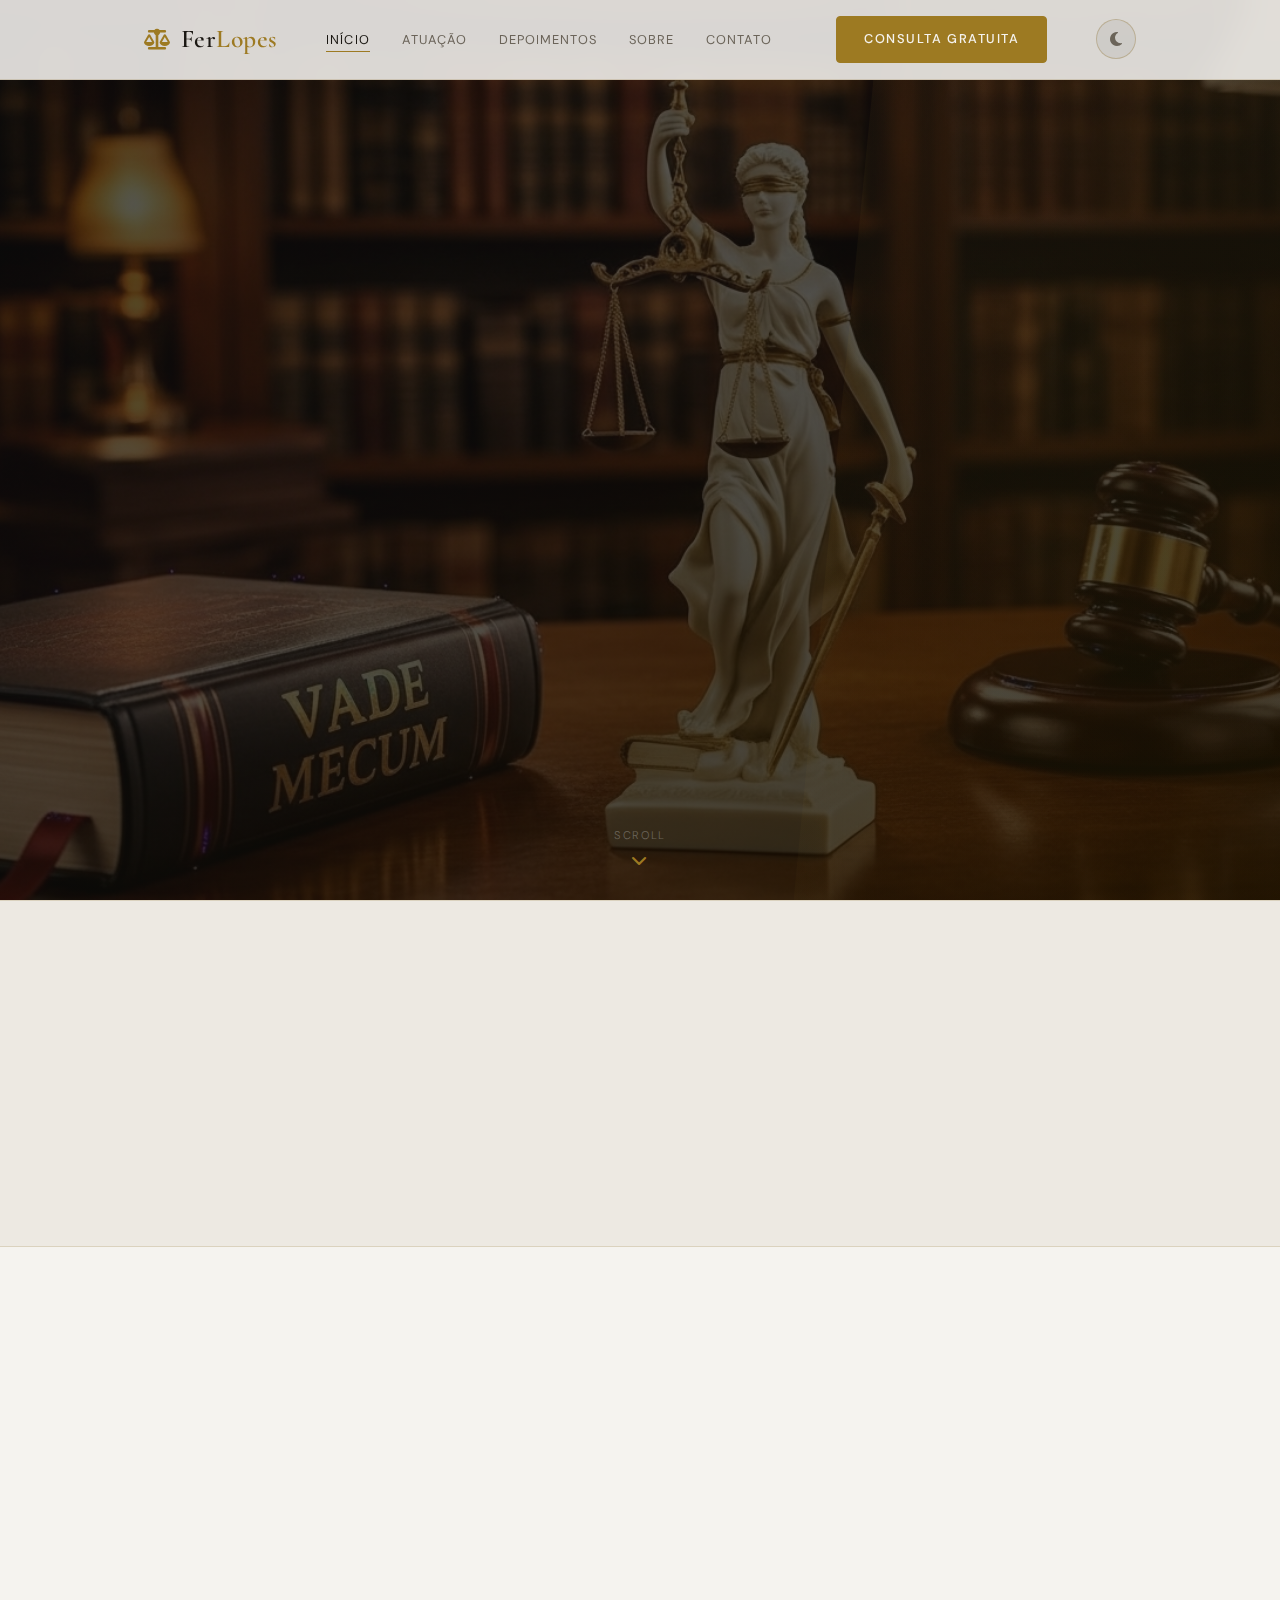
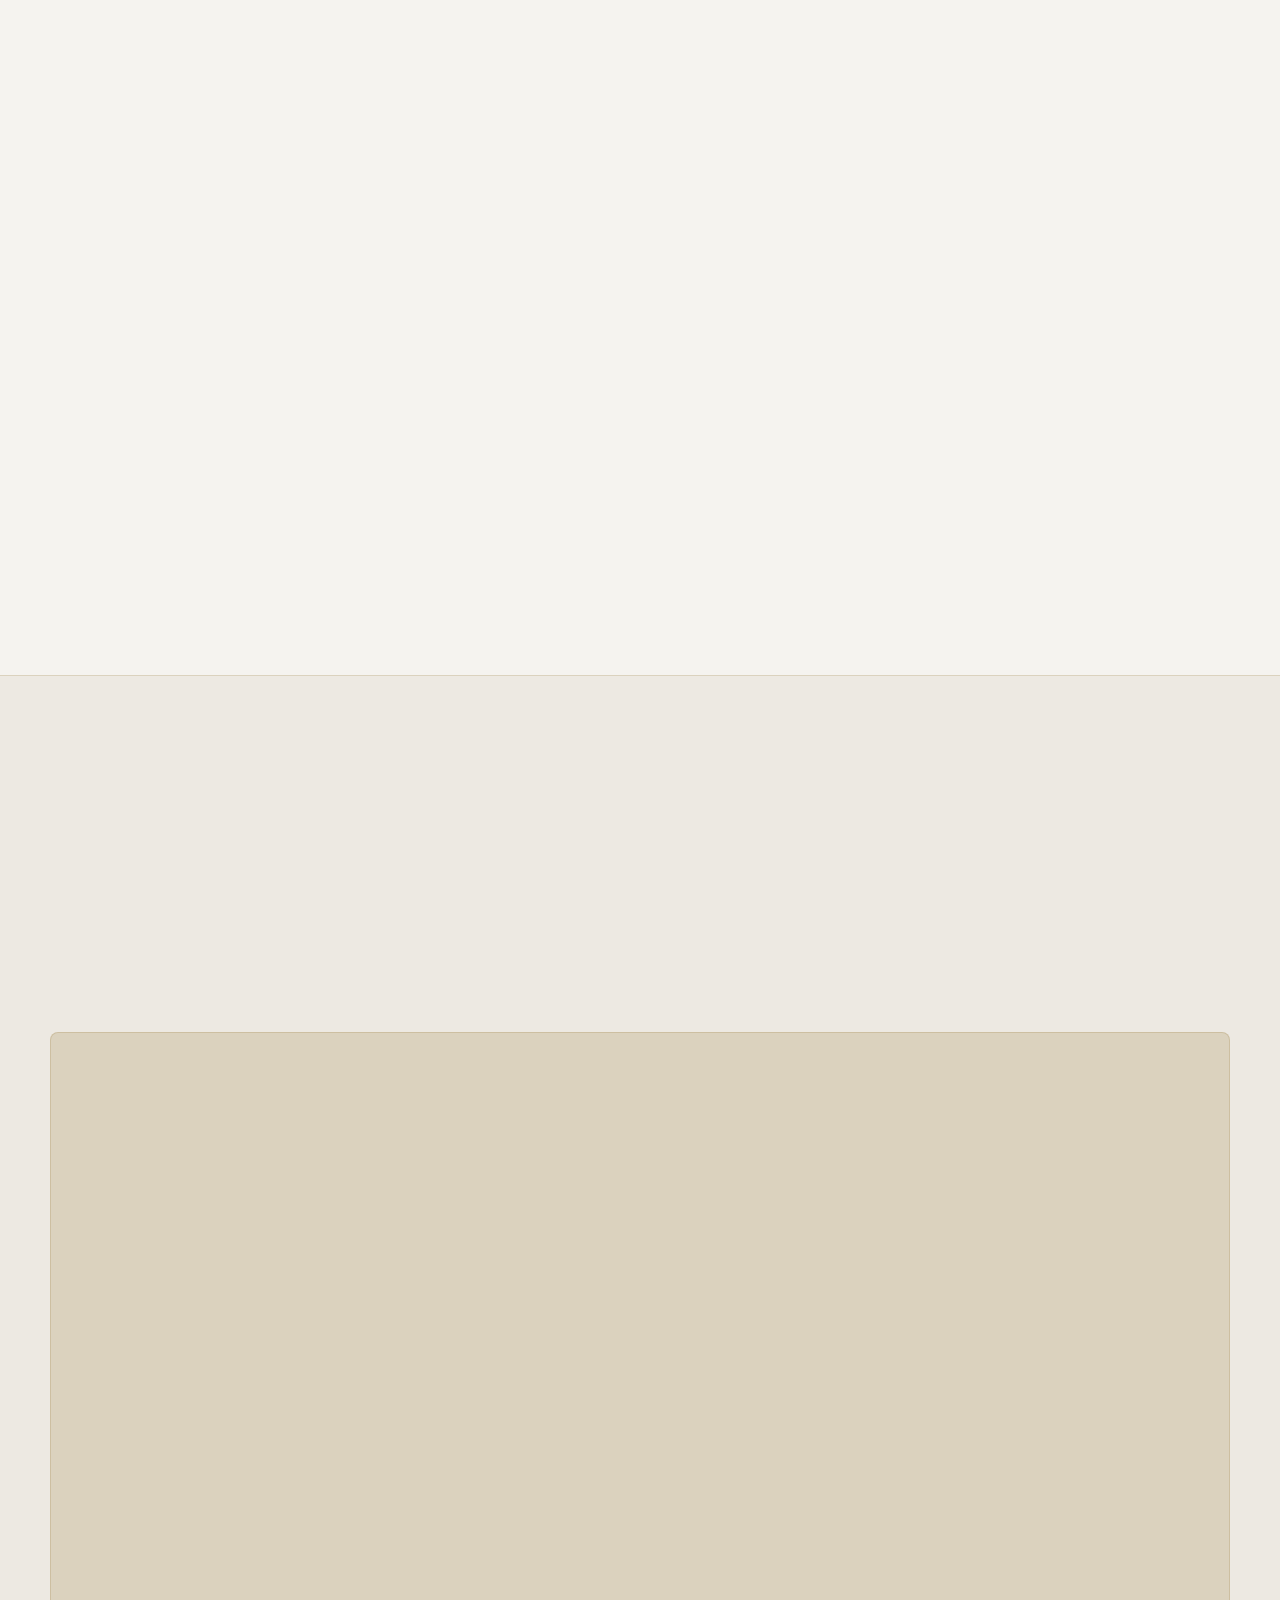
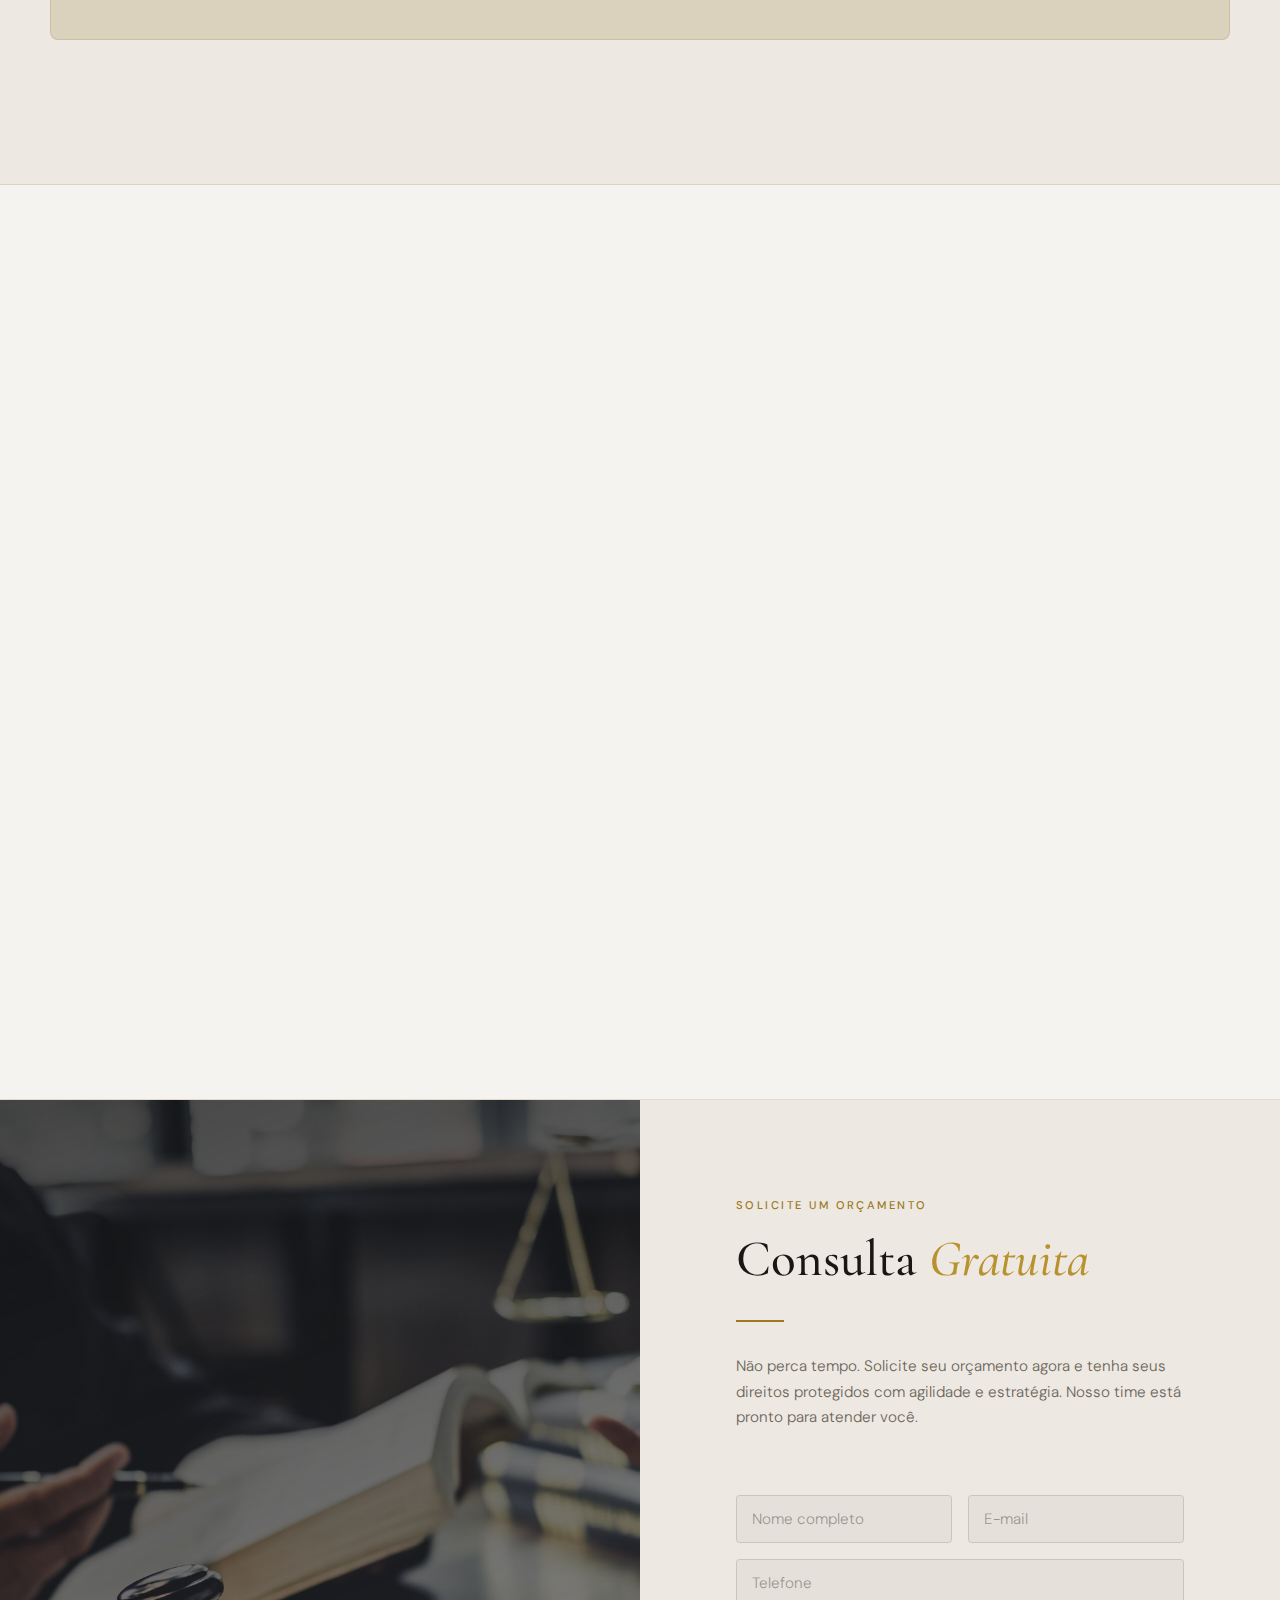
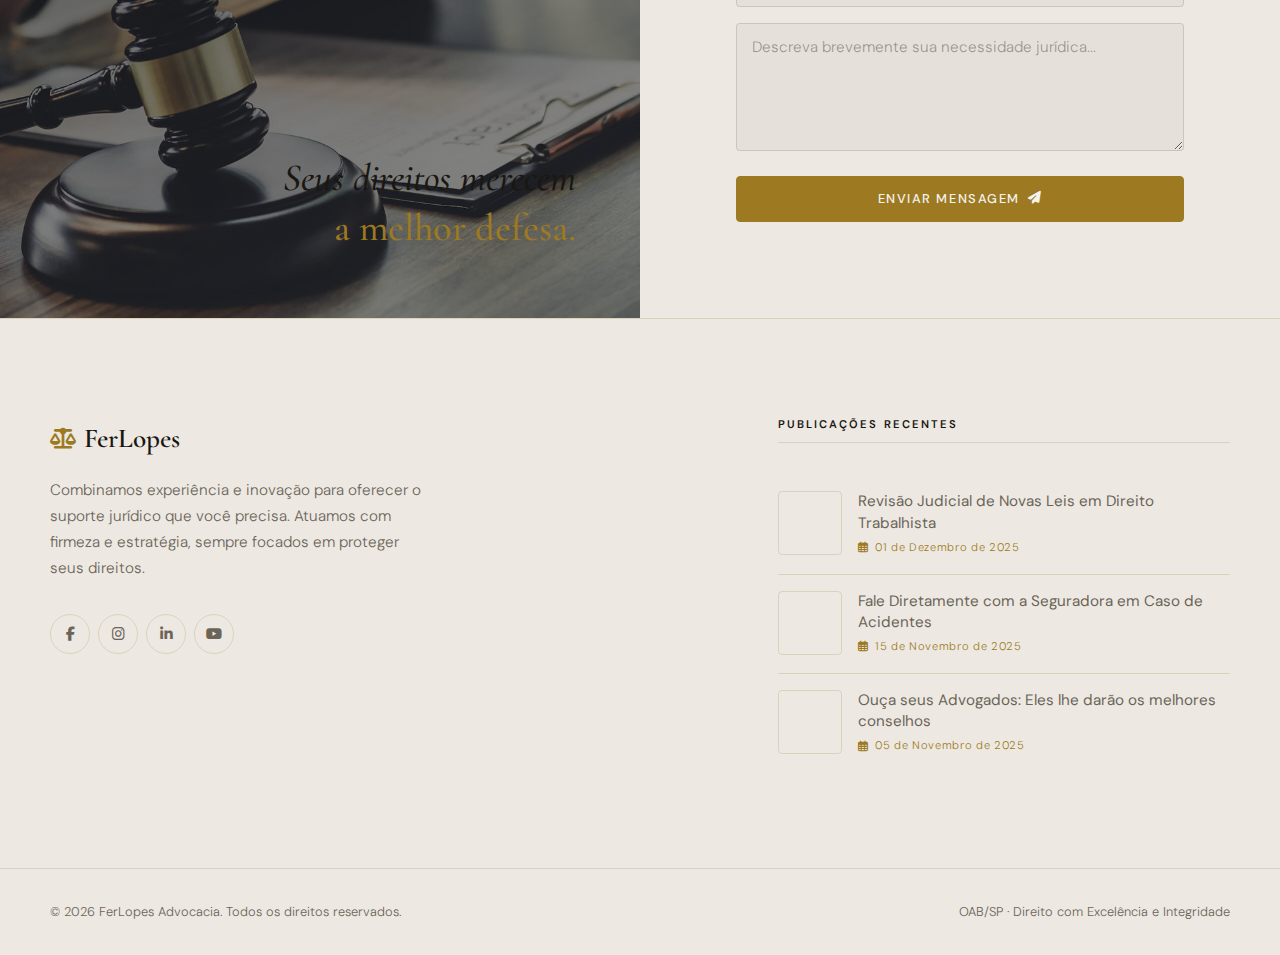
<file: index.html>
<!DOCTYPE html>
<html lang="pt-BR" data-theme="dark">

<head>
  <meta charset="UTF-8" />
  <meta name="viewport" content="width=device-width, initial-scale=1.0" />

  <!-- ===== SEO META TAGS ===== -->
  <meta name="description" content="FerLopes – Escritório de Advocacia especializado em Direito Familiar, Empresarial e Sucessório. Mais de 15 anos de excelência jurídica no Brasil." />
  <meta name="keywords" content="advocacia, direito familiar, direito empresarial, direito sucessório, advogados, holding familiar, direito imobiliário" />
  <meta name="author" content="FerLopes Advocacia" />
  <meta name="theme-color" content="#b8922e" />
  <meta name="robots" content="index, follow" />

  <!-- ===== OPEN GRAPH ===== -->
  <meta property="og:title" content="FerLopes | Escritório de Advocacia — Excelência Jurídica" />
  <meta property="og:description" content="Mais de 15 anos de experiência em Direito Familiar, Empresarial e Sucessório. Consulta gratuita disponível." />
  <meta property="og:type" content="website" />
  <meta property="og:locale" content="pt_BR" />

  <link rel="shortcut icon" href="./assets/img/logo.png" type="image/x-icon">

  <title>FerLopes | Escritório de Advocacia — Excelência Jurídica</title>

  <!-- ===== PRECONNECT (melhora tempo de carregamento das fontes) ===== -->
  <link rel="preconnect" href="https://fonts.googleapis.com" />
  <link rel="preconnect" href="https://fonts.gstatic.com" crossorigin />
  <link rel="preconnect" href="https://cdnjs.cloudflare.com" />

  <!-- ===== TIPOGRAFIA ===== -->
  <link
    href="https://fonts.googleapis.com/css2?family=Cormorant+Garamond:ital,wght@0,400;0,500;0,600;0,700;1,400;1,600&family=DM+Sans:opsz,wght@9..40,300;9..40,400;9..40,500;9..40,600&display=swap"
    rel="stylesheet"
  />

  <!-- ===== ÍCONES ===== -->
  <link
    rel="stylesheet"
    href="https://cdnjs.cloudflare.com/ajax/libs/font-awesome/6.7.1/css/all.min.css"
    crossorigin="anonymous"
    referrerpolicy="no-referrer"
  />

  <!-- ===== STYLESHEET PRINCIPAL ===== -->
  <link rel="stylesheet" href="./assets/css/style.css" />

  <!--
    TEMA: Script inline para aplicar o tema ANTES da renderização.
    Evita o "flash" de tema incorreto (FOUC — Flash of Unstyled Content).
    Lê a preferência do localStorage; se não houver, usa prefers-color-scheme.
  -->
  <script>
    (function () {
      var saved = localStorage.getItem('ferlopes-theme');
      var preferred = window.matchMedia('(prefers-color-scheme: light)').matches ? 'light' : 'dark';
      document.documentElement.setAttribute('data-theme', saved || preferred);
    })();
  </script>
</head>

<body>

  <!-- =====================================================
       SITE HEADER
       Estrutura idêntica em todas as páginas.
       O JS detecta a página atual e marca o link ativo.
  ====================================================== -->
  <header class="site-header" id="site-header" role="banner">
    <div class="container header-inner">

      <!-- Marca / Logo -->
      <a href="./index.html" class="brand-logo" aria-label="FerLopes Advocacia — Página Inicial">
        <i class="fas fa-balance-scale brand-logo__icon" aria-hidden="true"></i>
        <span class="brand-logo__text">Fer<span>Lopes</span></span>
      </a>

      <!-- Navegação principal -->
      <nav class="primary-nav" id="primary-nav" aria-label="Navegação Principal">

        <!-- Botão fechar no menu mobile -->
        <button class="nav-close" id="nav-close" aria-label="Fechar menu de navegação">
          <i class="fas fa-times" aria-hidden="true"></i>
        </button>

        <ul class="nav-list" role="list">
          <!-- aria-current="page" é setado via JS ou hard-coded na página correta -->
          <li><a href="./index.html#inicio"        class="nav-link" data-page="index">Início</a></li>
          <li><a href="./index.html#areas-atuacao" class="nav-link" data-page="index">Atuação</a></li>
          <li><a href="./index.html#depoimentos"   class="nav-link" data-page="index">Depoimentos</a></li>
          <li><a href="./sobre-nos.html"            class="nav-link" data-page="sobre-nos">Sobre</a></li>
          <li><a href="./index.html#contato"       class="nav-link" data-page="index">Contato</a></li>
        </ul>

        <a href="./index.html#contato" class="btn btn-primary" aria-label="Solicitar consulta gratuita">
          Consulta Gratuita
        </a>

      </nav>

      <!-- Botão hambúrguer (apenas mobile) -->
      <button
        class="nav-toggle"
        id="nav-toggle"
        aria-label="Abrir menu de navegação"
        aria-expanded="false"
        aria-controls="primary-nav"
      >
        <i class="fas fa-bars" aria-hidden="true"></i>
      </button>

      <!-- Botão Dark/Light Mode -->
      <button
        class="theme-toggle"
        id="theme-toggle"
        aria-label="Alternar para modo claro"
        title="Alternar tema"
      >
        <i class="fas fa-sun  icon-sun"  aria-hidden="true"></i>
        <i class="fas fa-moon icon-moon" aria-hidden="true"></i>
      </button>

    </div>

    <!-- Overlay escuro por trás do menu mobile -->
    <div class="nav-overlay" id="nav-overlay" aria-hidden="true"></div>
  </header>


  <!-- =====================================================
       MAIN CONTENT
  ====================================================== -->
  <main id="main-content">

    <!-- ==================
         HERO
    =================== -->
    <section class="hero-section" id="inicio" aria-label="Seção de apresentação">
      <div class="hero-section__bg" aria-hidden="true"></div>

      <div class="container">
        <div class="hero-content">
          <p class="hero-content__label">O Melhor Sistema Jurídico</p>

          <!-- h1 único na página – hierarquia correta -->
          <h1 class="hero-content__title">
            Bem-vindo ao
            <em>FerLopes</em>
            <span>Escritório de Advocacia</span>
          </h1>

          <p class="hero-content__description">
            Somos referência nacional em Direito Familiar, Empresarial e Sucessório.
            Com mais de 20 anos de experiência, você pode confiar na excelência
            e integridade que protege seus interesses.
          </p>

          <div class="hero-content__cta">
            <a href="#contato" class="btn btn-primary">
              Solicitar Consulta <i class="fas fa-arrow-right" aria-hidden="true"></i>
            </a>
            <a href="#areas-atuacao" class="btn btn-outline">
              Nossas Áreas
            </a>
          </div>
        </div>
      </div>

      <!-- Indicador de scroll animado -->
      <div class="hero-scroll-hint" aria-hidden="true">
        <span>scroll</span>
        <i class="fas fa-chevron-down"></i>
      </div>
    </section>


    <!-- ==================
         FEATURES STRIP
    =================== -->
    <section class="features-strip" aria-label="Diferenciais do escritório">
      <div class="container">
        <div class="features-strip__grid" role="list">

          <article class="feature-card" role="listitem" data-reveal>
            <div class="feature-card__icon" aria-hidden="true">
              <i class="far fa-comments"></i>
            </div>
            <h3 class="feature-card__title">Consulta Gratuita</h3>
            <span class="feature-card__rule" aria-hidden="true"></span>
            <p class="feature-card__text">
              Nossos advogados lhe darão aconselhamento jurídico especializado sem custo inicial.
            </p>
          </article>

          <article class="feature-card feature-card--highlight" role="listitem" data-reveal data-reveal-delay="2">
            <div class="feature-card__icon" aria-hidden="true">
              <i class="fas fa-gavel"></i>
            </div>
            <h3 class="feature-card__title">Advogado Pessoal</h3>
            <span class="feature-card__rule" aria-hidden="true"></span>
            <p class="feature-card__text">
              Profissional qualificado e dedicado exclusivamente ao seu caso e interesses.
            </p>
          </article>

          <article class="feature-card" role="listitem" data-reveal data-reveal-delay="3">
            <div class="feature-card__icon" aria-hidden="true">
              <i class="far fa-lightbulb"></i>
            </div>
            <h3 class="feature-card__title">Conselhos de Especialistas</h3>
            <span class="feature-card__rule" aria-hidden="true"></span>
            <p class="feature-card__text">
              Estratégia jurídica sólida para tomar as decisões mais assertivas.
            </p>
          </article>

        </div>
      </div>
    </section>


    <!-- ==================
         ABOUT / BEM-VINDO
    =================== -->
    <section class="about-section" id="sobre" aria-labelledby="about-heading">
      <div class="container about-section__inner">

        <!-- Coluna de texto -->
        <div class="about-section__text">
          <p class="section-label" data-reveal>Bem-vindo</p>
          <h2 class="section-heading" id="about-heading" data-reveal data-reveal-delay="1">
            FerLopes <em>Escritório de Advocacia</em>
          </h2>
          <span class="section-rule" data-reveal data-reveal-delay="2" aria-hidden="true"></span>

          <blockquote class="about-section__highlight" data-reveal data-reveal-delay="2">
            Ao cooperar com especialistas em todo o Brasil, nosso escritório é líder
            no fornecimento de serviços jurídicos de qualidade excepcional.
          </blockquote>

          <p class="about-section__body" data-reveal data-reveal-delay="3">
            Fundado há mais de 15 anos, atuamos em diversas áreas jurídicas com excelência.
            Hoje somos referência nacional em Direito Imobiliário, constituição de
            Holding Familiar, Direito de Família e Direito Sucessório.
          </p>

          <p class="about-section__body" data-reveal data-reveal-delay="3">
            Nossa equipe busca atender com agilidade, transparência e competência.
            Inspirados nos mais elevados princípios éticos e na vasta experiência
            de nossos sócios, percorremos o caminho da excelência há mais de uma década.
          </p>

          <!-- Estatísticas numéricas -->
          <div class="stats-row" data-reveal data-reveal-delay="4" aria-label="Números do escritório">
            <div class="stat-item">
              <span class="stat-item__number">15+</span>
              <span class="stat-item__label">Anos de Experiência</span>
            </div>
            <div class="stat-item">
              <span class="stat-item__number">500+</span>
              <span class="stat-item__label">Casos Bem-Sucedidos</span>
            </div>
            <div class="stat-item">
              <span class="stat-item__number">98%</span>
              <span class="stat-item__label">Clientes Satisfeitos</span>
            </div>
          </div>

          <div class="about-section__cta" data-reveal data-reveal-delay="4">
            <a href="./sobre-nos.html" class="btn btn-primary">
              Saiba Mais <i class="fas fa-arrow-right" aria-hidden="true"></i>
            </a>
          </div>
        </div>

        <!-- Coluna visual -->
        <div class="about-section__visual" data-reveal data-reveal-delay="1">
          <div class="about-image-frame">
            <img
              src="./assets/img/cio2.png"
              alt="Dr. João Carlos Silva, Sócio Fundador da FerLopes Advocacia"
              class="about-image-frame__img"
              loading="lazy"
              width="480"
              height="640"
            />
            <div class="signature-badge">
              <p class="signature-badge__name">Dr. João Carlos Silva</p>
              <p class="signature-badge__role">Sócio Fundador</p>
            </div>
          </div>
        </div>

      </div>
    </section>


    <!-- ==================
         SERVICES / ÁREAS
    =================== -->
    <section class="services-section" id="areas-atuacao" aria-labelledby="services-heading">
      <div class="container">

        <header class="services-section__header">
          <p class="section-label" data-reveal>Nossos Serviços</p>
          <h2 class="section-heading" id="services-heading" data-reveal data-reveal-delay="1">
            Áreas de <em>Atuação</em>
          </h2>
          <span class="section-rule" data-reveal data-reveal-delay="2" aria-hidden="true"></span>
        </header>

        <!-- role="list" restaura semântica de lista removida pelo CSS reset -->
        <div class="services-grid" role="list">

          <article class="service-card" role="listitem" data-reveal>
            <div class="service-card__icon" aria-hidden="true">
              <i class="fas fa-shield-alt"></i>
            </div>
            <h3 class="service-card__title">Seguros</h3>
            <p class="service-card__description">
              Consultoria em seguros e assistência especializada em casos de acidentes e sinistros.
            </p>
          </article>

          <article class="service-card" role="listitem" data-reveal data-reveal-delay="1">
            <div class="service-card__icon" aria-hidden="true">
              <i class="fas fa-landmark"></i>
            </div>
            <h3 class="service-card__title">Banco &amp; Financeiro</h3>
            <p class="service-card__description">
              Prevenção e combate a fraudes bancárias e financeiras com atuação estratégica.
            </p>
          </article>

          <article class="service-card" role="listitem" data-reveal data-reveal-delay="2">
            <div class="service-card__icon" aria-hidden="true">
              <i class="fas fa-home"></i>
            </div>
            <h3 class="service-card__title">Direito Imobiliário</h3>
            <p class="service-card__description">
              Especialistas em transações, contratos e disputas imobiliárias de alta complexidade.
            </p>
          </article>

          <article class="service-card" role="listitem" data-reveal data-reveal-delay="1">
            <div class="service-card__icon" aria-hidden="true">
              <i class="fas fa-briefcase"></i>
            </div>
            <h3 class="service-card__title">Direito Empresarial</h3>
            <p class="service-card__description">
              Assessoria jurídica completa para empresas: contratos, societário e compliance.
            </p>
          </article>

          <article class="service-card" role="listitem" data-reveal data-reveal-delay="2">
            <div class="service-card__icon" aria-hidden="true">
              <i class="fas fa-users"></i>
            </div>
            <h3 class="service-card__title">Direito de Família</h3>
            <p class="service-card__description">
              Soluções humanizadas em divórcio, guarda, pensão alimentícia e adoção.
            </p>
          </article>

          <article class="service-card" role="listitem" data-reveal data-reveal-delay="3">
            <div class="service-card__icon" aria-hidden="true">
              <i class="fas fa-balance-scale-right"></i>
            </div>
            <h3 class="service-card__title">Direito Civil</h3>
            <p class="service-card__description">
              Defesa e consultoria estratégica em questões civis com alto índice de êxito.
            </p>
          </article>

        </div>
      </div>
    </section>


    <!-- ==================
         TESTIMONIALS
    =================== -->
    <section class="testimonials-section" id="depoimentos" aria-labelledby="testimonials-heading">
      <div class="container">

        <header class="testimonials-section__header">
          <p class="section-label" data-reveal>Depoimentos</p>
          <h2 class="section-heading" id="testimonials-heading" data-reveal data-reveal-delay="1">
            O Que Dizem Nossos <em>Clientes</em>
          </h2>
          <span class="section-rule" data-reveal data-reveal-delay="2" aria-hidden="true"></span>
        </header>

        <div class="testimonials-grid" role="list">

          <article class="testimonial-card" role="listitem" data-reveal>
            <img
              src="./assets/img/testimonials01.jpg"
              alt="Foto de Ricardo Delvarus"
              class="testimonial-card__avatar"
              loading="lazy"
              width="56" height="56"
            />
            <p class="testimonial-card__quote">
              Excelente profissional, notadamente no âmbito da temática de licitações
              públicas. Recomendo fortemente os serviços prestados.
            </p>
            <p class="testimonial-card__name">Ricardo Delvarus</p>
            <p class="testimonial-card__role">Empresário</p>
          </article>

          <article class="testimonial-card" role="listitem" data-reveal data-reveal-delay="2">
            <img
              src="./assets/img/testimonials03.jpg"
              alt="Foto de Joseph Brooks"
              class="testimonial-card__avatar"
              loading="lazy"
              width="56" height="56"
            />
            <p class="testimonial-card__quote">
              Excelente, desde o atendimento ao acompanhamento!
              Me senti seguro e acolhido durante todo o processo.
            </p>
            <p class="testimonial-card__name">Joseph Brooks</p>
            <p class="testimonial-card__role">Empresário</p>
          </article>

          <article class="testimonial-card" role="listitem" data-reveal data-reveal-delay="3">
            <img
              src="./assets/img/testimonials02.jpg"
              alt="Foto de Julia Moura"
              class="testimonial-card__avatar"
              loading="lazy"
              width="56" height="56"
            />
            <p class="testimonial-card__quote">
              Ambiente agradável com profissionais altamente qualificados,
              humanitários e eficientes. Super recomendo!
            </p>
            <p class="testimonial-card__name">Julia Moura</p>
            <p class="testimonial-card__role">Empresária</p>
          </article>

        </div>
      </div>
    </section>


    <!-- ==================
         CONTACT
    =================== -->
    <section class="contact-section" id="contato" aria-labelledby="contact-heading">

      <!-- Lado visual com imagem e frase -->
      <div class="contact-section__visual" role="img" aria-label="Escritório de advocacia FerLopes">
        <div class="contact-section__visual-overlay">
          <p class="contact-section__visual-text">
            Seus direitos merecem<br>
            <em>a melhor defesa.</em>
          </p>
        </div>
      </div>

      <!-- Lado do formulário -->
      <div class="contact-section__form-area">
        <p class="section-label">Solicite um Orçamento</p>
        <h2 class="section-heading" id="contact-heading">Consulta <em>Gratuita</em></h2>
        <span class="section-rule" aria-hidden="true"></span>

        <p class="contact-section__description">
          Não perca tempo. Solicite seu orçamento agora e tenha seus direitos protegidos
          com agilidade e estratégia. Nosso time está pronto para atender você.
        </p>

        <!--
          novalidate: validação controlada pelo JS (feedback inline personalizado).
          aria-label: identifica o formulário para leitores de tela.
        -->
        <form class="contact-form" id="contact-form" novalidate aria-label="Formulário de contato">

          <div class="form-row">
            <div class="form-group">
              <!-- label.sr-only: visualmente oculto, presente para acessibilidade -->
              <label for="contact-name" class="sr-only">Nome completo</label>
              <input
                type="text"
                id="contact-name"
                name="name"
                class="form-input"
                placeholder="Nome completo"
                required
                autocomplete="name"
                aria-required="true"
              />
            </div>
            <div class="form-group">
              <label for="contact-email" class="sr-only">E-mail</label>
              <input
                type="email"
                id="contact-email"
                name="email"
                class="form-input"
                placeholder="E-mail"
                required
                autocomplete="email"
                aria-required="true"
              />
            </div>
          </div>

          <div class="form-group">
            <label for="contact-phone" class="sr-only">Telefone</label>
            <input
              type="tel"
              id="contact-phone"
              name="phone"
              class="form-input"
              placeholder="Telefone"
              autocomplete="tel"
            />
          </div>

          <div class="form-group">
            <label for="contact-message" class="sr-only">Mensagem</label>
            <textarea
              id="contact-message"
              name="message"
              class="form-textarea"
              placeholder="Descreva brevemente sua necessidade jurídica..."
              rows="5"
              maxlength="600"
              required
              aria-required="true"
            ></textarea>
          </div>

          <button type="submit" class="btn btn-primary btn-block">
            Enviar Mensagem <i class="fas fa-paper-plane" aria-hidden="true"></i>
          </button>

          <!-- role="status" + aria-live: leitores de tela anunciam o feedback automaticamente -->
          <p class="form-status" id="form-status" role="status" aria-live="polite"></p>

        </form>
      </div>

    </section>

  </main><!-- /main -->


  <!-- =====================================================
       FOOTER
  ====================================================== -->
  <footer class="site-footer" role="contentinfo">

    <div class="site-footer__top">

      <!-- Coluna sobre o escritório -->
      <div class="footer-about">
        <a href="./index.html" class="footer-about__logo" aria-label="FerLopes — Página Inicial">
          <i class="fas fa-balance-scale" aria-hidden="true"></i>
          FerLopes
        </a>
        <p class="footer-about__tagline">
          Combinamos experiência e inovação para oferecer o suporte jurídico que você precisa.
          Atuamos com firmeza e estratégia, sempre focados em proteger seus direitos.
        </p>
        <ul class="social-list" aria-label="Redes sociais">
          <li>
            <a href="#" class="social-link" aria-label="Facebook" target="_blank" rel="noopener noreferrer">
              <i class="fab fa-facebook-f" aria-hidden="true"></i>
            </a>
          </li>
          <li>
            <a href="#" class="social-link" aria-label="Instagram" target="_blank" rel="noopener noreferrer">
              <i class="fab fa-instagram" aria-hidden="true"></i>
            </a>
          </li>
          <li>
            <a href="#" class="social-link" aria-label="LinkedIn" target="_blank" rel="noopener noreferrer">
              <i class="fab fa-linkedin-in" aria-hidden="true"></i>
            </a>
          </li>
          <li>
            <a href="#" class="social-link" aria-label="YouTube" target="_blank" rel="noopener noreferrer">
              <i class="fab fa-youtube" aria-hidden="true"></i>
            </a>
          </li>
        </ul>
      </div>

      <!-- Coluna de publicações recentes -->
      <div class="footer-posts">
        <h3 class="footer-posts__title">Publicações Recentes</h3>

        <article class="post-item">
          <a href="#">
            <img src="./assets/img/post-1.jpg" alt="Revisão Judicial de Novas Leis em Direito Trabalhista" class="post-item__thumb" loading="lazy" width="64" height="64" />
          </a>
          <div>
            <a href="#"><p class="post-item__title">Revisão Judicial de Novas Leis em Direito Trabalhista</p></a>
            <div class="post-item__meta">
              <i class="far fa-calendar-alt" aria-hidden="true"></i>
              <time datetime="2024-12-01">01 de Dezembro de 2025</time>
            </div>
          </div>
        </article>

        <article class="post-item">
          <a href="#">
            <img src="./assets/img/post-2.jpg" alt="Fale Diretamente com a Seguradora em Caso de Acidentes" class="post-item__thumb" loading="lazy" width="64" height="64" />
          </a>
          <div>
            <a href="#"><p class="post-item__title">Fale Diretamente com a Seguradora em Caso de Acidentes</p></a>
            <div class="post-item__meta">
              <i class="far fa-calendar-alt" aria-hidden="true"></i>
              <time datetime="2024-11-15">15 de Novembro de 2025</time>
            </div>
          </div>
        </article>

        <article class="post-item">
          <a href="#">
            <img src="./assets/img/post-3.jpg" alt="Ouça seus Advogados para os melhores conselhos" class="post-item__thumb" loading="lazy" width="64" height="64" />
          </a>
          <div>
            <a href="#"><p class="post-item__title">Ouça seus Advogados: Eles lhe darão os melhores conselhos</p></a>
            <div class="post-item__meta">
              <i class="far fa-calendar-alt" aria-hidden="true"></i>
              <time datetime="2024-11-05">05 de Novembro de 2025</time>
            </div>
          </div>
        </article>

      </div>
    </div><!-- /site-footer__top -->

    <div class="site-footer__bottom">
      <div class="footer-bottom-inner">
        <p class="footer-copyright">
          &copy; <time id="footer-year"></time> FerLopes Advocacia. Todos os direitos reservados.
        </p>
        <p class="footer-copyright">
          OAB/SP &middot; Direito com Excelência e Integridade
        </p>
      </div>
    </div>

  </footer>


  <!-- =====================================================
       SCROLL TO TOP
  ====================================================== -->
  <button class="scroll-top-btn" id="scroll-top-btn" aria-label="Voltar ao topo da página">
    <i class="fas fa-chevron-up" aria-hidden="true"></i>
  </button>

  <!-- ===== JAVASCRIPT (defer garante execução após o DOM) ===== -->
  <script src="./assets/js/main.js" defer></script>

</body>
</html>
</file>
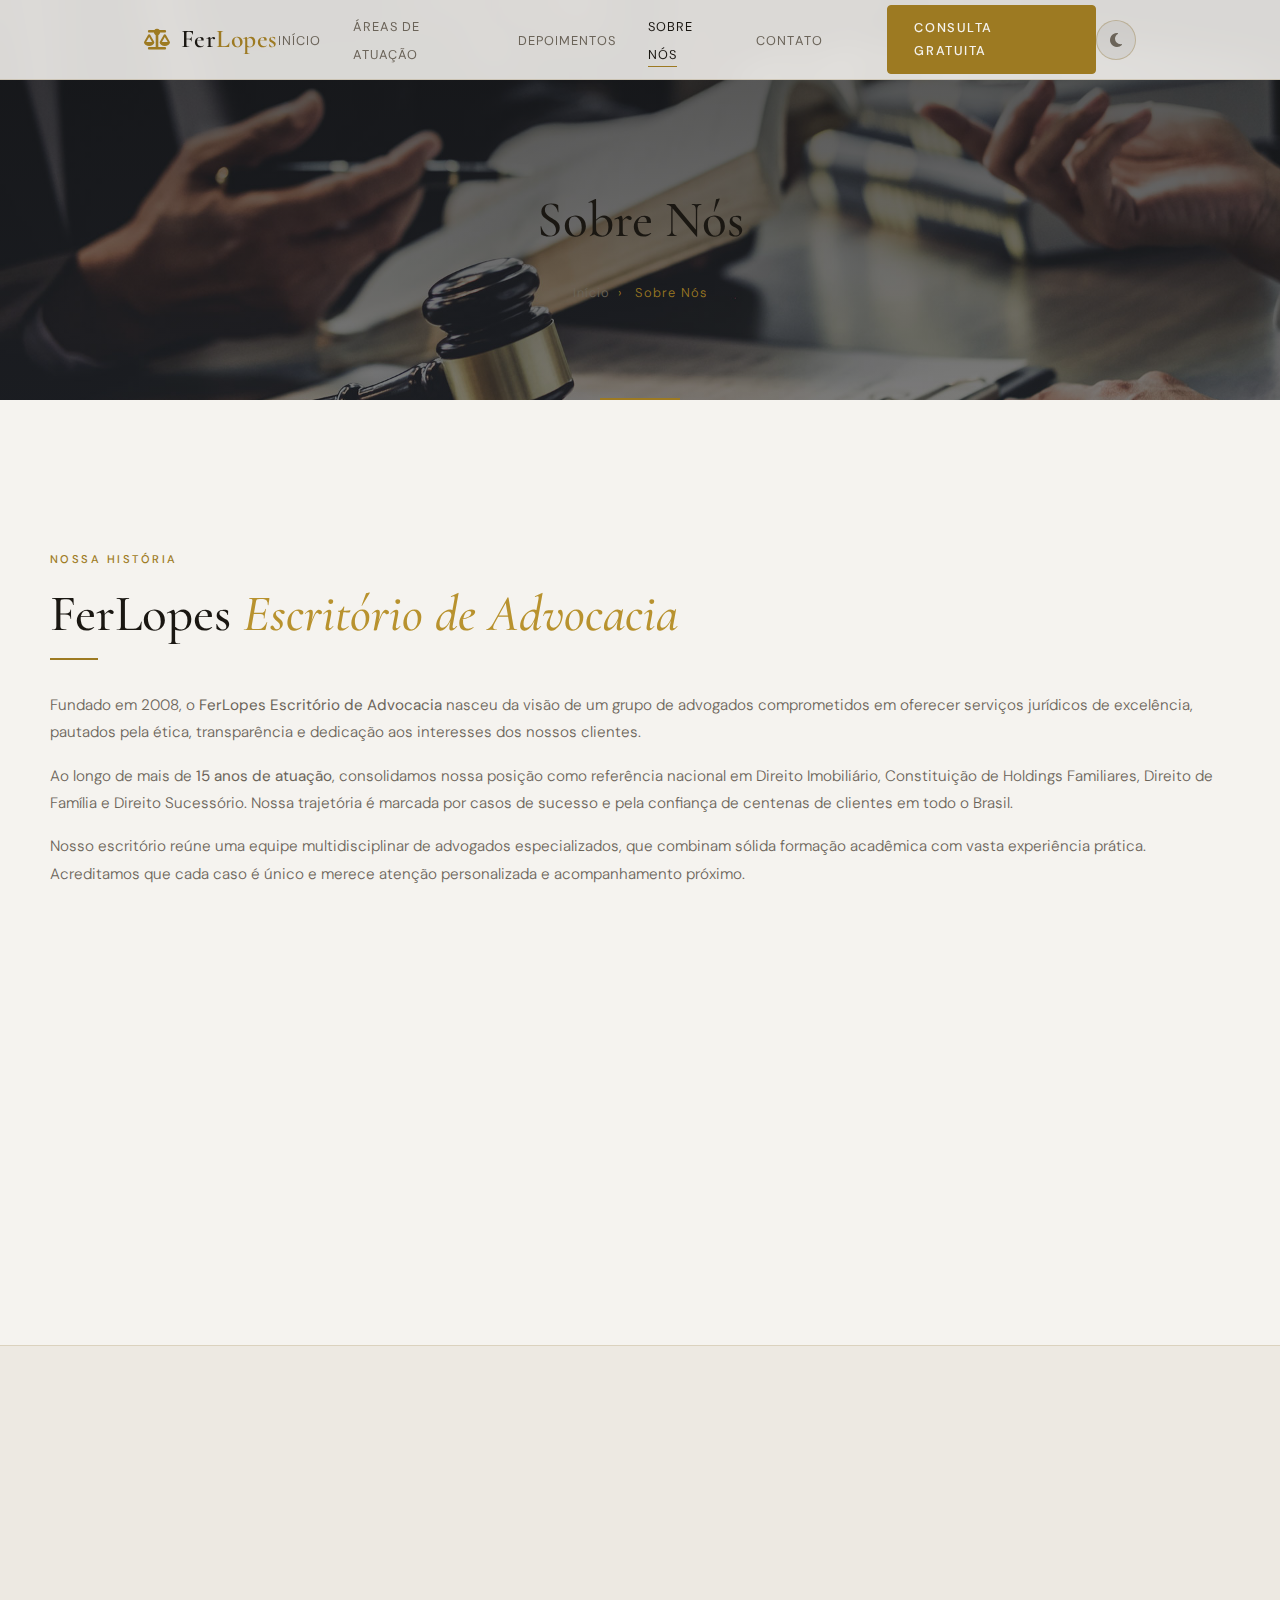
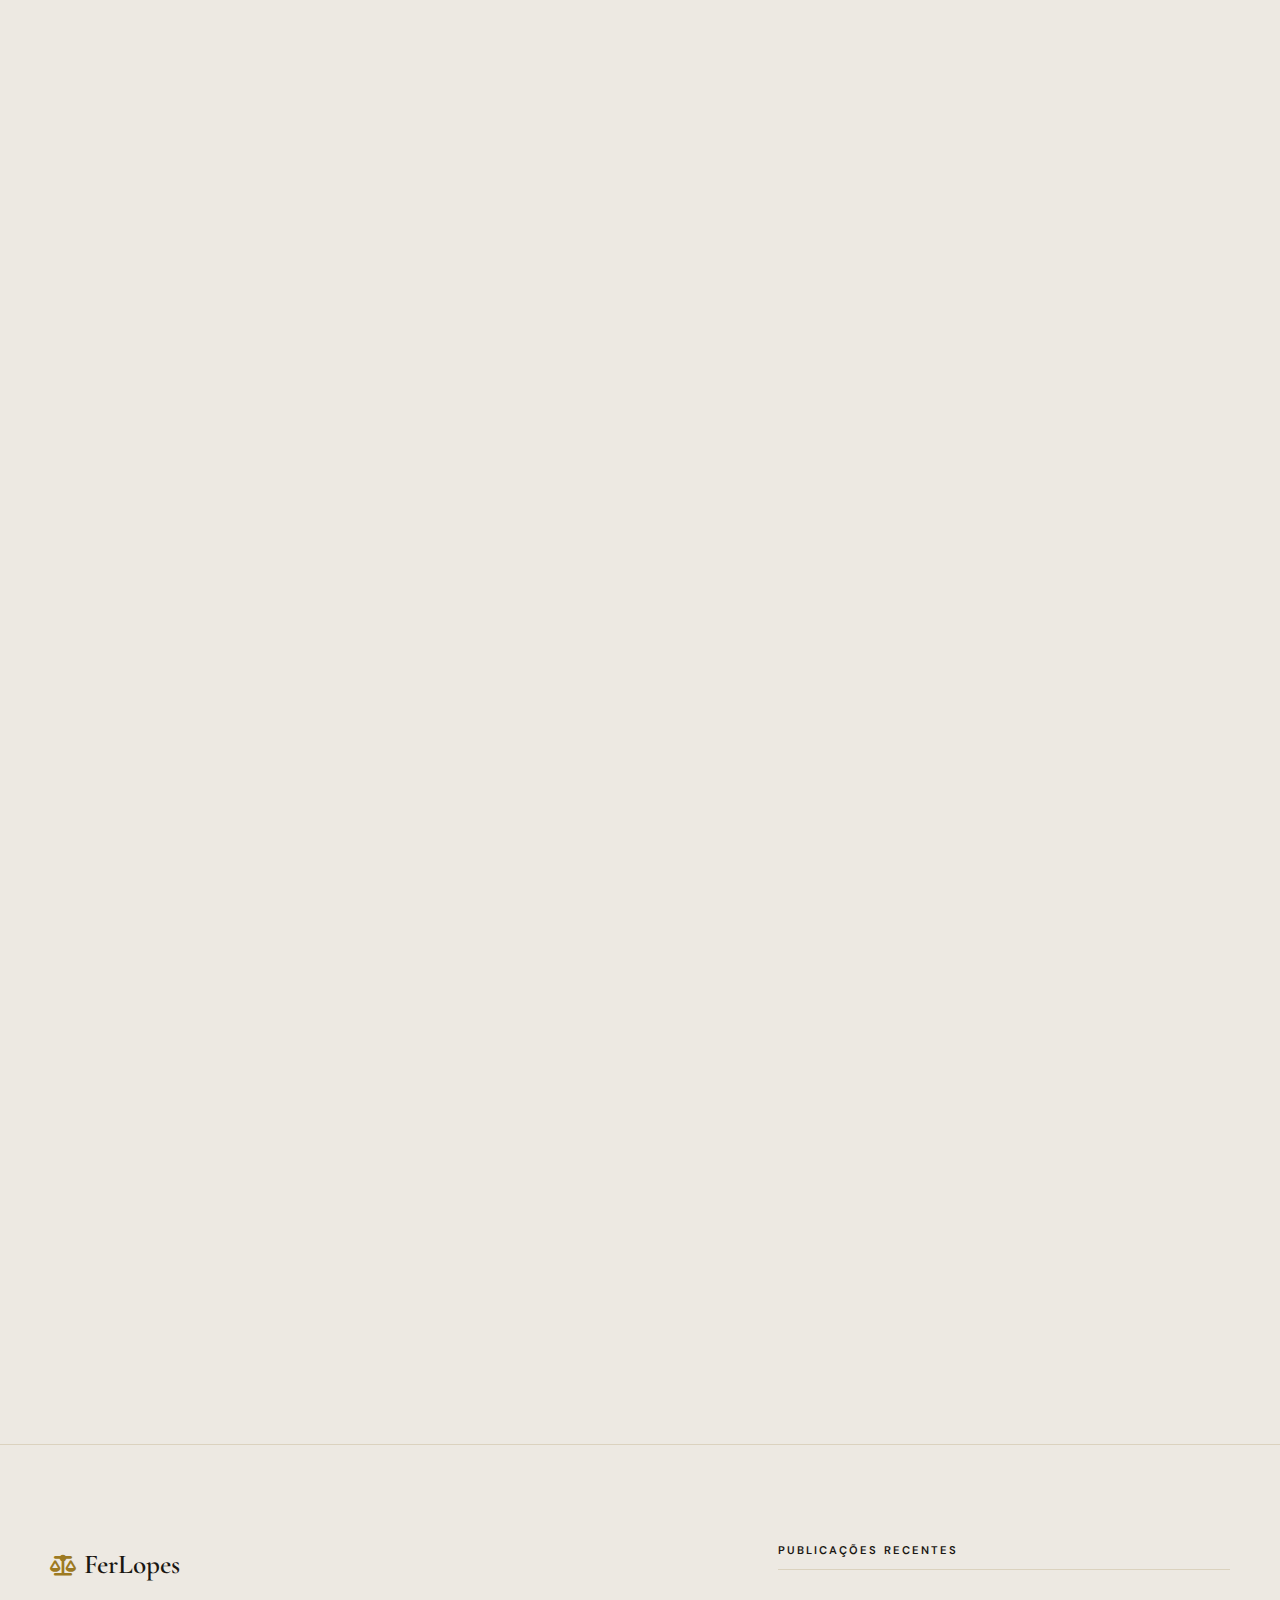
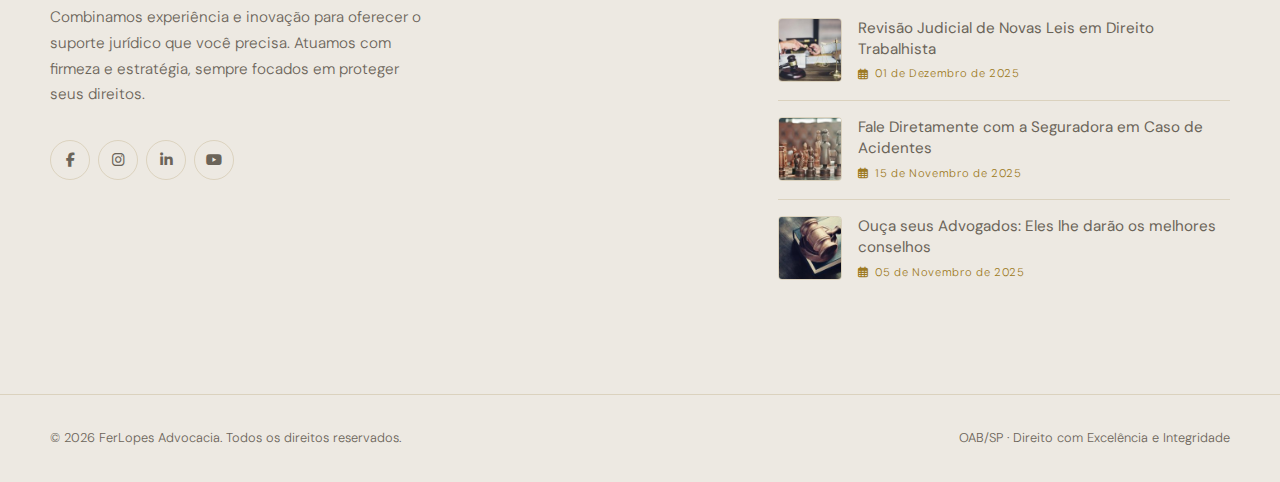
<file: sobre-nos.html>
<!DOCTYPE html>
<html lang="pt-BR" data-theme="dark">

<head>
  <meta charset="UTF-8" />
  <meta name="viewport" content="width=device-width, initial-scale=1.0" />

  <!-- ===== SEO META TAGS ===== -->
  <meta name="description" content="Conheça a equipe e a história do FerLopes – Escritório de Advocacia com mais de 15 anos de experiência e excelência jurídica no Brasil." />
  <meta name="keywords" content="advocacia, equipe, advogados especializados, história, FerLopes, sobre nós" />
  <meta name="author" content="FerLopes Advocacia" />
  <meta name="theme-color" content="#b8922e" />
  <meta name="robots" content="index, follow" />

  <!-- ===== OPEN GRAPH ===== -->
  <meta property="og:title" content="Sobre Nós | FerLopes Advocacia" />
  <meta property="og:description" content="Conheça os profissionais que fazem do FerLopes uma referência em advocacia." />
  <meta property="og:type" content="website" />
  <meta property="og:locale" content="pt_BR" />

  <link rel="shortcut icon" href="./assets/img/logo.png" type="image/x-icon">

  <title>Sobre Nós | FerLopes Advocacia</title>

  <!-- ===== PRECONNECT ===== -->
  <link rel="preconnect" href="https://fonts.googleapis.com" />
  <link rel="preconnect" href="https://fonts.gstatic.com" crossorigin />
  <link rel="preconnect" href="https://cdnjs.cloudflare.com" />

  <!-- ===== TIPOGRAFIA ===== -->
  <link
    href="https://fonts.googleapis.com/css2?family=Cormorant+Garamond:ital,wght@0,400;0,500;0,600;0,700;1,400;1,600&family=DM+Sans:opsz,wght@9..40,300;9..40,400;9..40,500;9..40,600&display=swap"
    rel="stylesheet"
  />

  <!-- ===== ÍCONES ===== -->
  <link
    rel="stylesheet"
    href="https://cdnjs.cloudflare.com/ajax/libs/font-awesome/6.7.1/css/all.min.css"
    crossorigin="anonymous"
    referrerpolicy="no-referrer"
  />

  <!-- ===== STYLESHEET PRINCIPAL (mesmo arquivo do index) ===== -->
  <link rel="stylesheet" href="./assets/css/style.css" />

  <!--
    TEMA: Script inline para aplicar o tema ANTES da renderização.
    Evita o "flash" de tema incorreto (FOUC — Flash of Unstyled Content).
  -->
  <script>
    (function () {
      var saved = localStorage.getItem('ferlopes-theme');
      var preferred = window.matchMedia('(prefers-color-scheme: light)').matches ? 'light' : 'dark';
      document.documentElement.setAttribute('data-theme', saved || preferred);
    })();
  </script>
</head>

<body>

  <!-- =====================================================
       SITE HEADER
       Estrutura IDÊNTICA ao index.html.
       O JS detecta a URL atual e marca o link "Sobre Nós"
       com aria-current="page" e classe .active.
  ====================================================== -->
  <header class="site-header" id="site-header" role="banner">
    <div class="container header-inner">

      <!-- Marca / Logo — aponta para index.html -->
      <a href="./index.html" class="brand-logo" aria-label="FerLopes Advocacia — Página Inicial">
        <i class="fas fa-balance-scale brand-logo__icon" aria-hidden="true"></i>
        <span class="brand-logo__text">Fer<span>Lopes</span></span>
      </a>

      <!-- Navegação principal -->
      <nav class="primary-nav" id="primary-nav" aria-label="Navegação Principal">

        <button class="nav-close" id="nav-close" aria-label="Fechar menu de navegação">
          <i class="fas fa-times" aria-hidden="true"></i>
        </button>

        <ul class="nav-list" role="list">
          <li><a href="./index.html#inicio"        class="nav-link" data-page="index">Início</a></li>
          <li><a href="./index.html#areas-atuacao" class="nav-link" data-page="index">Áreas de Atuação</a></li>
          <li><a href="./index.html#depoimentos"   class="nav-link" data-page="index">Depoimentos</a></li>
          <!--
            Link da página atual: aria-current="page" informa tecnologias assistivas.
            A classe .active é adicionada via JS automaticamente, mas está hard-coded
            aqui como fallback caso o JS não carregue.
          -->
          <li>
            <a
              href="./sobre-nos.html"
              class="nav-link active"
              data-page="sobre-nos"
              aria-current="page"
            >Sobre Nós</a>
          </li>
          <li><a href="./index.html#contato" class="nav-link" data-page="index">Contato</a></li>
        </ul>

        <a href="./index.html#contato" class="btn btn-primary" aria-label="Solicitar consulta gratuita">
          Consulta Gratuita
        </a>

      </nav>

      <!-- Botão hambúrguer (apenas mobile) -->
      <button
        class="nav-toggle"
        id="nav-toggle"
        aria-label="Abrir menu de navegação"
        aria-expanded="false"
        aria-controls="primary-nav"
      >
        <i class="fas fa-bars" aria-hidden="true"></i>
      </button>

      <!-- Botão Dark/Light Mode -->
      <button
        class="theme-toggle"
        id="theme-toggle"
        aria-label="Alternar para modo claro"
        title="Alternar tema"
      >
        <i class="fas fa-sun  icon-sun"  aria-hidden="true"></i>
        <i class="fas fa-moon icon-moon" aria-hidden="true"></i>
      </button>

    </div>

    <!-- Overlay escuro por trás do menu mobile -->
    <div class="nav-overlay" id="nav-overlay" aria-hidden="true"></div>
  </header>


  <!-- =====================================================
       MAIN CONTENT
  ====================================================== -->
  <main id="main-content">

    <!-- ==================
         PAGE BANNER
         Hero compacto para página interna
    =================== -->
    <section class="page-banner" aria-label="Cabeçalho da página Sobre Nós">
      <div class="page-banner__content">
        <h1 class="page-banner__title" data-reveal>Sobre Nós</h1>

        <!-- Breadcrumb: melhora SEO e orientação do usuário -->
        <nav class="breadcrumb" aria-label="Caminho de navegação" data-reveal data-reveal-delay="1">
          <ol class="breadcrumb__list">
            <li class="breadcrumb__item">
              <a href="./index.html" class="breadcrumb__link">Início</a>
            </li>
            <li class="breadcrumb__item breadcrumb__item--active" aria-current="page">
              Sobre Nós
            </li>
          </ol>
        </nav>
      </div>
    </section>


    <!-- ==================
         NOSSA HISTÓRIA
    =================== -->
    <section class="history-section" id="historia" aria-labelledby="history-heading">
      <div class="history-section__inner">
        <div class="history-section__content" data-reveal>

          <p class="section-label">Nossa História</p>
          <h2 class="section-heading" id="history-heading">
            FerLopes <em>Escritório de Advocacia</em>
          </h2>
          <span class="section-rule" aria-hidden="true"></span>

          <p class="history-section__text">
            Fundado em 2008, o <strong>FerLopes Escritório de Advocacia</strong> nasceu
            da visão de um grupo de advogados comprometidos em oferecer serviços jurídicos
            de excelência, pautados pela ética, transparência e dedicação aos interesses
            dos nossos clientes.
          </p>

          <p class="history-section__text">
            Ao longo de mais de <strong>15 anos de atuação</strong>, consolidamos nossa
            posição como referência nacional em Direito Imobiliário, Constituição de
            Holdings Familiares, Direito de Família e Direito Sucessório. Nossa trajetória
            é marcada por casos de sucesso e pela confiança de centenas de clientes em todo o Brasil.
          </p>

          <p class="history-section__text">
            Nosso escritório reúne uma equipe multidisciplinar de advogados especializados,
            que combinam sólida formação acadêmica com vasta experiência prática. Acreditamos
            que cada caso é único e merece atenção personalizada e acompanhamento próximo.
          </p>

          <!-- Grid de valores do escritório -->
          <ul class="values-grid" role="list" aria-label="Valores do escritório">

            <li class="value-card" data-reveal>
              <div class="value-card__icon" aria-hidden="true">
                <i class="fas fa-shield-alt"></i>
              </div>
              <h3 class="value-card__title">Ética</h3>
              <p class="value-card__text">
                Atuamos com integridade e respeito aos princípios éticos da advocacia em cada caso.
              </p>
            </li>

            <li class="value-card" data-reveal data-reveal-delay="1">
              <div class="value-card__icon" aria-hidden="true">
                <i class="fas fa-star"></i>
              </div>
              <h3 class="value-card__title">Excelência</h3>
              <p class="value-card__text">
                Buscamos constantemente a melhor solução jurídica para cada cliente e situação.
              </p>
            </li>

            <li class="value-card" data-reveal data-reveal-delay="2">
              <div class="value-card__icon" aria-hidden="true">
                <i class="fas fa-handshake"></i>
              </div>
              <h3 class="value-card__title">Compromisso</h3>
              <p class="value-card__text">
                Dedicação total aos interesses e objetivos dos nossos clientes em todas as etapas.
              </p>
            </li>

          </ul>
        </div>
      </div>
    </section>


    <!-- ==================
         NOSSA EQUIPE
    =================== -->
    <section class="team-section" id="equipe" aria-labelledby="team-heading">

      <!-- Cabeçalho da seção centralizado -->
      <header class="section-header team-section__header">
        <p class="section-label" data-reveal>Nossa Equipe</p>
        <h2 class="section-heading" id="team-heading" data-reveal data-reveal-delay="1">
          Nossos <em>Advogados</em>
        </h2>
        <span class="section-rule" data-reveal data-reveal-delay="2" aria-hidden="true"></span>
        <p class="team-section__description" data-reveal data-reveal-delay="3">
          Conheça os profissionais que fazem do FerLopes uma referência em advocacia.
        </p>
      </header>

      <!--
        Cada card possui data-lawyer-id para o JS carregar o perfil correto no modal.
        O atributo data-reveal aplica a animação de entrada via IntersectionObserver.
      -->
      <ul class="team-grid" role="list" aria-label="Lista de advogados">

        <!-- Advogado 1 -->
        <li class="lawyer-card" data-reveal data-lawyer-id="1">
          <div class="lawyer-card__media">
            <img
              src="./assets/img/adv1.jpg"
              alt="Dr. João Carlos Silva – Sócio Fundador"
              loading="lazy"
              width="400" height="500"
            />
            <div class="lawyer-card__overlay" aria-hidden="true">
              <button class="lawyer-card__cta" aria-label="Ver perfil de Dr. João Carlos Silva">
                <i class="fas fa-user" aria-hidden="true"></i> Ver Perfil
              </button>
            </div>
          </div>
          <div class="lawyer-card__info">
            <h3 class="lawyer-card__name">Dr. João Carlos Silva</h3>
            <p class="lawyer-card__role">Sócio Fundador</p>
          </div>
        </li>

        <!-- Advogado 2 -->
        <li class="lawyer-card" data-reveal data-reveal-delay="1" data-lawyer-id="2">
          <div class="lawyer-card__media">
            <img
              src="./assets/img/adv2.jpg"
              alt="Dra. Maria Fernanda Costa – Sócia Sênior"
              loading="lazy"
              width="400" height="500"
            />
            <div class="lawyer-card__overlay" aria-hidden="true">
              <button class="lawyer-card__cta" aria-label="Ver perfil de Dra. Maria Fernanda Costa">
                <i class="fas fa-user" aria-hidden="true"></i> Ver Perfil
              </button>
            </div>
          </div>
          <div class="lawyer-card__info">
            <h3 class="lawyer-card__name">Dra. Maria Fernanda Costa</h3>
            <p class="lawyer-card__role">Sócia Sênior</p>
          </div>
        </li>

        <!-- Advogado 3 -->
        <li class="lawyer-card" data-reveal data-reveal-delay="2" data-lawyer-id="3">
          <div class="lawyer-card__media">
            <img
              src="./assets/img/adv3.jpg"
              alt="Dr. Ricardo Almeida – Advogado Associado"
              loading="lazy"
              width="400" height="500"
            />
            <div class="lawyer-card__overlay" aria-hidden="true">
              <button class="lawyer-card__cta" aria-label="Ver perfil de Dr. Ricardo Almeida">
                <i class="fas fa-user" aria-hidden="true"></i> Ver Perfil
              </button>
            </div>
          </div>
          <div class="lawyer-card__info">
            <h3 class="lawyer-card__name">Dr. Ricardo Almeida</h3>
            <p class="lawyer-card__role">Advogado Associado</p>
          </div>
        </li>

        <!-- Advogado 4 -->
        <li class="lawyer-card" data-reveal data-reveal-delay="1" data-lawyer-id="4">
          <div class="lawyer-card__media">
            <img
              src="./assets/img/adv4.jpg"
              alt="Dra. Ana Paula Santos – Advogada Associada"
              loading="lazy"
              width="400" height="500"
            />
            <div class="lawyer-card__overlay" aria-hidden="true">
              <button class="lawyer-card__cta" aria-label="Ver perfil de Dra. Ana Paula Santos">
                <i class="fas fa-user" aria-hidden="true"></i> Ver Perfil
              </button>
            </div>
          </div>
          <div class="lawyer-card__info">
            <h3 class="lawyer-card__name">Dra. Ana Paula Santos</h3>
            <p class="lawyer-card__role">Advogada Associada</p>
          </div>
        </li>

        <!-- Advogado 5 -->
        <li class="lawyer-card" data-reveal data-reveal-delay="2" data-lawyer-id="5">
          <div class="lawyer-card__media">
            <img
              src="./assets/img/adv5.jpg"
              alt="Dr. Carlos Eduardo Martins – Advogado Associado"
              loading="lazy"
              width="400" height="500"
            />
            <div class="lawyer-card__overlay" aria-hidden="true">
              <button class="lawyer-card__cta" aria-label="Ver perfil de Dr. Carlos Eduardo Martins">
                <i class="fas fa-user" aria-hidden="true"></i> Ver Perfil
              </button>
            </div>
          </div>
          <div class="lawyer-card__info">
            <h3 class="lawyer-card__name">Dr. Carlos Eduardo Martins</h3>
            <p class="lawyer-card__role">Advogado Associado</p>
          </div>
        </li>

        <!-- Advogado 6 -->
        <li class="lawyer-card" data-reveal data-reveal-delay="3" data-lawyer-id="6">
          <div class="lawyer-card__media">
            <img
              src="./assets/img/adv6.jpg"
              alt="Dra. Fernanda Lima – Advogada Associada"
              loading="lazy"
              width="400" height="500"
            />
            <div class="lawyer-card__overlay" aria-hidden="true">
              <button class="lawyer-card__cta" aria-label="Ver perfil de Dra. Fernanda Lima">
                <i class="fas fa-user" aria-hidden="true"></i> Ver Perfil
              </button>
            </div>
          </div>
          <div class="lawyer-card__info">
            <h3 class="lawyer-card__name">Dra. Fernanda Lima</h3>
            <p class="lawyer-card__role">Advogada Associada</p>
          </div>
        </li>

      </ul>
    </section>

  </main><!-- /main -->


  <!-- =====================================================
       MODAL — PERFIL DO ADVOGADO
       Usa <dialog> nativo do HTML5 para acessibilidade.
       O JS injeta o conteúdo dinâmico em #modal-body.
  ====================================================== -->
  <dialog
    class="lawyer-modal"
    id="lawyer-modal"
    aria-modal="true"
    aria-labelledby="modal-lawyer-name"
  >
    <!-- Backdrop clicável para fechar -->
    <div class="lawyer-modal__backdrop" id="modal-backdrop"></div>

    <div class="lawyer-modal__panel" role="document">
      <button
        class="lawyer-modal__close"
        id="modal-close-btn"
        aria-label="Fechar perfil do advogado"
      >
        <i class="fas fa-times" aria-hidden="true"></i>
      </button>

      <!-- Conteúdo dinâmico inserido via JavaScript -->
      <div class="lawyer-modal__body" id="modal-body"></div>
    </div>
  </dialog>


  <!-- =====================================================
       FOOTER
       Estrutura IDÊNTICA ao index.html
  ====================================================== -->
  <footer class="site-footer" role="contentinfo">

    <div class="site-footer__top">

      <div class="footer-about">
        <a href="./index.html" class="footer-about__logo" aria-label="FerLopes — Página Inicial">
          <i class="fas fa-balance-scale" aria-hidden="true"></i>
          FerLopes
        </a>
        <p class="footer-about__tagline">
          Combinamos experiência e inovação para oferecer o suporte jurídico que você precisa.
          Atuamos com firmeza e estratégia, sempre focados em proteger seus direitos.
        </p>
        <ul class="social-list" aria-label="Redes sociais">
          <li>
            <a href="#" class="social-link" aria-label="Facebook" target="_blank" rel="noopener noreferrer">
              <i class="fab fa-facebook-f" aria-hidden="true"></i>
            </a>
          </li>
          <li>
            <a href="#" class="social-link" aria-label="Instagram" target="_blank" rel="noopener noreferrer">
              <i class="fab fa-instagram" aria-hidden="true"></i>
            </a>
          </li>
          <li>
            <a href="#" class="social-link" aria-label="LinkedIn" target="_blank" rel="noopener noreferrer">
              <i class="fab fa-linkedin-in" aria-hidden="true"></i>
            </a>
          </li>
          <li>
            <a href="#" class="social-link" aria-label="YouTube" target="_blank" rel="noopener noreferrer">
              <i class="fab fa-youtube" aria-hidden="true"></i>
            </a>
          </li>
        </ul>
      </div>

      <div class="footer-posts">
        <h3 class="footer-posts__title">Publicações Recentes</h3>

        <article class="post-item">
          <a href="#">
            <img src="./assets/img/post-1.jpg" alt="Revisão Judicial de Novas Leis em Direito Trabalhista" class="post-item__thumb" loading="lazy" width="64" height="64" />
          </a>
          <div>
            <a href="#"><p class="post-item__title">Revisão Judicial de Novas Leis em Direito Trabalhista</p></a>
            <div class="post-item__meta">
              <i class="far fa-calendar-alt" aria-hidden="true"></i>
              <time datetime="2024-12-01">01 de Dezembro de 2025</time>
            </div>
          </div>
        </article>

        <article class="post-item">
          <a href="#">
            <img src="./assets/img/post-2.jpg" alt="Fale Diretamente com a Seguradora em Caso de Acidentes" class="post-item__thumb" loading="lazy" width="64" height="64" />
          </a>
          <div>
            <a href="#"><p class="post-item__title">Fale Diretamente com a Seguradora em Caso de Acidentes</p></a>
            <div class="post-item__meta">
              <i class="far fa-calendar-alt" aria-hidden="true"></i>
              <time datetime="2024-11-15">15 de Novembro de 2025</time>
            </div>
          </div>
        </article>

        <article class="post-item">
          <a href="#">
            <img src="./assets/img/post-3.jpg" alt="Ouça seus Advogados para os melhores conselhos" class="post-item__thumb" loading="lazy" width="64" height="64" />
          </a>
          <div>
            <a href="#"><p class="post-item__title">Ouça seus Advogados: Eles lhe darão os melhores conselhos</p></a>
            <div class="post-item__meta">
              <i class="far fa-calendar-alt" aria-hidden="true"></i>
              <time datetime="2024-11-05">05 de Novembro de 2025</time>
            </div>
          </div>
        </article>

      </div>
    </div><!-- /site-footer__top -->

    <div class="site-footer__bottom">
      <div class="footer-bottom-inner">
        <p class="footer-copyright">
          &copy; <time id="footer-year"></time> FerLopes Advocacia. Todos os direitos reservados.
        </p>
        <p class="footer-copyright">
          OAB/SP &middot; Direito com Excelência e Integridade
        </p>
      </div>
    </div>

  </footer>


  <!-- =====================================================
       SCROLL TO TOP
  ====================================================== -->
  <button class="scroll-top-btn" id="scroll-top-btn" aria-label="Voltar ao topo da página">
    <i class="fas fa-chevron-up" aria-hidden="true"></i>
  </button>

  <!-- ===== JAVASCRIPT ÚNICO PARA TODAS AS PÁGINAS ===== -->
  <script src="./assets/js/main.js" defer></script>

</body>
</html>
</file>
<file: assets/css/style.css>
/* ================================================
   JUSTLY ADVOCACIA — STYLESHEET
   Arquitetura:
     1.  Design Tokens (CSS Custom Properties)
     2.  Reset & Base
     3.  Utilitários
     4.  Componentes Globais
     5.  Header / Navegação
     6.  Hero (index)
     7.  Features Strip (index)
     8.  About / Bem-Vindo (index)
     9.  Services / Áreas de Atuação (index)
     10. Testimonials (index)
     11. Contact / Formulário (index)
     12. Page Banner (sobre-nos)
     13. History Section (sobre-nos)
     14. Team Section (sobre-nos)
     15. Lawyer Modal (sobre-nos)
     16. Footer
     17. Scroll To Top
     18. Animações & Scroll Reveal
     19. Responsivo — Tablet (≤ 900px)
     20. Responsivo — Mobile (≤ 600px)
================================================ */

/* ================================================
   FONTE VIA @IMPORT (fallback se link no HTML falhar)
================================================ */
@import url('https://fonts.googleapis.com/css2?family=Cormorant+Garamond:ital,wght@0,400;0,500;0,600;0,700;1,400;1,600&family=DM+Sans:opsz,wght@9..40,300;9..40,400;9..40,500;9..40,600&display=swap');


/* ================================================
   1. DESIGN TOKENS / CSS CUSTOM PROPERTIES
   Suporte a Dark Mode (padrão) e Light Mode via
   atributo data-theme="light" no <html>.
================================================ */

/* ── MODO ESCURO (padrão) ── */
:root,
[data-theme="dark"] {
  color-scheme: dark;

  /* Cores de fundo e superfície */
  --clr-bg:           #0d0d0d;
  --clr-surface:      #111111;
  --clr-surface-2:    #161616;
  --clr-border:       rgba(184, 146, 46, 0.15);

  /* Dourado — identidade do escritório */
  --clr-gold:         #b8922e;
  --clr-gold-light:   #d4aa50;
  --clr-gold-pale:    rgba(184, 146, 46, 0.08);

  /* Texto */
  --clr-text-primary: #f0ebe0;
  --clr-text-muted:   #8a8478;
  --clr-text-inverse: #0d0d0d;

  /* Feedback do formulário */
  --clr-success-bg:   rgba(46, 184, 90, 0.08);
  --clr-success-bd:   rgba(46, 184, 90, 0.30);
  --clr-success-tx:   #5ac87a;
  --clr-error-bg:     rgba(184, 46, 46, 0.08);
  --clr-error-bd:     rgba(184, 46, 46, 0.30);
  --clr-error-tx:     #c87a7a;

  /* Header (dark) */
  --clr-header-bg:    rgba(13, 13, 13, 0.85);
  --clr-header-scrolled: rgba(13, 13, 13, 0.97);
  --clr-header-shadow: rgba(0, 0, 0, 0.6);

  /* Formulário (dark) */
  --clr-input-bg:     rgba(255, 255, 255, 0.04);
  --clr-input-border: rgba(255, 255, 255, 0.10);
  --clr-input-focus:  rgba(184, 146, 46, 0.30);
  --clr-input-placeholder: rgba(240, 235, 224, 0.35);

  /* Toggle de tema */
  --clr-toggle-bg:     rgba(255,255,255,0.06);
  --clr-toggle-hover:  rgba(255,255,255,0.12);
  --clr-toggle-border: rgba(184, 146, 46, 0.25);
}

/* ── MODO CLARO ── */
[data-theme="light"] {
  color-scheme: light;

  /* Cores de fundo e superfície */
  --clr-bg:           #f5f3ef;
  --clr-surface:      #ede9e2;
  --clr-surface-2:    #e4dfd6;
  --clr-border:       rgba(139, 107, 30, 0.18);

  /* Dourado — ligeiramente mais saturado no light */
  --clr-gold:         #9d7a22;
  --clr-gold-light:   #b8922e;
  --clr-gold-pale:    rgba(157, 122, 34, 0.10);

  /* Texto */
  --clr-text-primary: #1a1712;
  --clr-text-muted:   #6b6459;
  --clr-text-inverse: #f5f3ef;

  /* Feedback do formulário */
  --clr-success-bg:   rgba(30, 130, 65, 0.08);
  --clr-success-bd:   rgba(30, 130, 65, 0.30);
  --clr-success-tx:   #1e8241;
  --clr-error-bg:     rgba(160, 30, 30, 0.08);
  --clr-error-bd:     rgba(160, 30, 30, 0.30);
  --clr-error-tx:     #a01e1e;

  /* Header (light) */
  --clr-header-bg:    rgba(245, 243, 239, 0.88);
  --clr-header-scrolled: rgba(245, 243, 239, 0.98);
  --clr-header-shadow: rgba(26, 23, 18, 0.12);

  /* Formulário (light) */
  --clr-input-bg:     rgba(0, 0, 0, 0.03);
  --clr-input-border: rgba(0, 0, 0, 0.12);
  --clr-input-focus:  rgba(157, 122, 34, 0.25);
  --clr-input-placeholder: rgba(26, 23, 18, 0.40);

  /* Toggle de tema */
  --clr-toggle-bg:     rgba(0,0,0,0.05);
  --clr-toggle-hover:  rgba(0,0,0,0.09);
  --clr-toggle-border: rgba(139, 107, 30, 0.30);
}

/* ── Variáveis estruturais (iguais em ambos os modos) ── */
:root {

  /* ── Tipografia ── */
  --font-display: 'Cormorant Garamond', Georgia, serif;
  --font-body:    'DM Sans', 'Helvetica Neue', sans-serif;

  /* Escala fluida de fontes */
  --fs-hero:    clamp(2.8rem, 6vw, 5.5rem);
  --fs-section: clamp(2rem, 4vw, 3.2rem);
  --fs-card-h:  clamp(1.1rem, 2vw, 1.35rem);
  --fs-body:    0.95rem;
  --fs-small:   0.8rem;
  --fs-label:   0.7rem;

  --lh-display: 1.1;
  --lh-body:    1.75;

  /* ── Espaçamentos ── */
  --space-xs:  0.5rem;
  --space-sm:  1rem;
  --space-md:  2rem;
  --space-lg:  4rem;
  --space-xl:  6rem;
  --space-2xl: 9rem;

  /* ── Layout ── */
  --container-max: 1180px;
  --nav-h:         80px;
  --radius-sm:     4px;
  --radius-md:     8px;
  --radius-lg:     16px;

  /* ── Transições ── */
  --ease-out: cubic-bezier(0.22, 1, 0.36, 1);
  --dur-fast: 200ms;
  --dur-base: 350ms;
  --dur-slow: 600ms;
}


/* ================================================
   2. RESET & BASE
================================================ */
*,
*::before,
*::after {
  box-sizing: border-box;
  margin: 0;
  padding: 0;
}

html {
  scroll-behavior: smooth;
  font-size: 16px;
  /* Evita redimensionamento automático de fonte no iOS */
  -webkit-text-size-adjust: 100%;
}

body {
  background-color: var(--clr-bg);
  color: var(--clr-text-primary);
  font-family: var(--font-body);
  font-weight: 300;
  line-height: var(--lh-body);
  /* Previne overflow horizontal em todos os contextos */
  overflow-x: hidden;
  -webkit-font-smoothing: antialiased;
  /* Transição suave ao alternar entre temas */
  transition:
    background-color 0.4s var(--ease-out),
    color 0.4s var(--ease-out);
}

img {
  display: block;
  max-width: 100%;
  height: auto;
}

/* Remove decoração de links e estilos de lista por padrão */
a   { text-decoration: none; color: inherit; }
ul, ol { list-style: none; }
/* Botão neutro por padrão: herda fonte e remove borda/background */
button { cursor: pointer; background: none; border: none; font: inherit; }

/* Foco visível apenas via teclado (não ao clicar com mouse) */
:focus:not(:focus-visible) { outline: none; }
:focus-visible { outline: 2px solid var(--clr-gold); outline-offset: 3px; }


/* ================================================
   3. UTILITÁRIOS
================================================ */

/* Container centralizado com largura máxima */
.container {
  width: min(var(--container-max), 100% - 2 * var(--space-md));
  margin-inline: auto;
  
}

/*
  Oculto visualmente mas acessível para leitores de tela.
  Evita que labels "sr-only" ocupem espaço no layout.
*/
.sr-only {
  position: absolute;
  width: 1px;
  height: 1px;
  overflow: hidden;
  clip: rect(0, 0, 0, 0);
  white-space: nowrap;
}


/* ================================================
   4. COMPONENTES GLOBAIS
   Usados em ambas as páginas: labels, headings,
   linha decorativa, botões.
================================================ */

/* ── Label de seção (texto pequeno acima do título) ── */
.section-label {
  display: inline-block;
  font-family: var(--font-body);
  font-size: var(--fs-label);
  font-weight: 500;
  letter-spacing: 0.22em;
  text-transform: uppercase;
  color: var(--clr-gold);
  margin-bottom: var(--space-sm);
}

/* ── Título principal de seção ── */
.section-heading {
  font-family: var(--font-display);
  font-size: var(--fs-section);
  font-weight: 500;
  line-height: var(--lh-display);
  color: var(--clr-text-primary);
  margin-bottom: var(--space-sm);
}

/* Parte em itálico dourado dentro do título */
.section-heading em {
  font-style: italic;
  color: var(--clr-gold-light);
}

/* ── Linha decorativa horizontal sob o título ── */
.section-rule {
  display: block;
  width: 48px;
  height: 2px;
  background: var(--clr-gold);
  margin-top: var(--space-sm);
  margin-bottom: var(--space-md);
}

/* ── Cabeçalho de seção centralizado (shared) ── */
.section-header {
  text-align: center;
  margin-bottom: var(--space-xl);
}

.section-header .section-rule {
  margin-inline: auto;
}

/* ── Botões ── */
.btn {
  display: inline-flex;
  align-items: center;
  gap: var(--space-xs);
  padding: 0.85em 2.1em;
  font-family: var(--font-body);
  font-size: var(--fs-small);
  font-weight: 500;
  letter-spacing: 0.12em;
  text-transform: uppercase;
  border-radius: var(--radius-sm);
  transition:
    background  var(--dur-fast) var(--ease-out),
    color       var(--dur-fast) var(--ease-out),
    box-shadow  var(--dur-fast) var(--ease-out),
    transform   var(--dur-fast) var(--ease-out);
}

.btn-primary {
  background: var(--clr-gold);
  color: var(--clr-text-inverse);
  border: 1px solid var(--clr-gold);
}

.btn-primary:hover,
.btn-primary:focus-visible {
  background: var(--clr-gold-light);
  border-color: var(--clr-gold-light);
  box-shadow: 0 6px 28px rgba(184, 146, 46, 0.35);
  transform: translateY(-2px);
}

.btn-outline {
  background: transparent;
  color: var(--clr-gold);
  border: 1px solid var(--clr-gold);
}

.btn-outline:hover,
.btn-outline:focus-visible {
  background: var(--clr-gold-pale);
  transform: translateY(-2px);
}

.btn-block {
  width: 100%;
  justify-content: center;
}


/* ================================================
   5. HEADER / NAVEGAÇÃO
   Estrutura idêntica em index.html e sobre-nos.html:
   #site-header > .container.header-inner >
     .brand-logo | #primary-nav | #nav-toggle
================================================ */
.site-header {
  position: fixed;
  /* Fixa no topo, ocupa toda a largura */
  inset: 0 0 auto;
  z-index: 1000;
  height: var(--nav-h);
  display: flex;
  align-items: center;
  background: var(--clr-header-bg);
  backdrop-filter: blur(14px);
  -webkit-backdrop-filter: blur(14px);
  border-bottom: 1px solid var(--clr-border);
  transition:
    background var(--dur-base) var(--ease-out),
    box-shadow  var(--dur-base) var(--ease-out);
}

/* Estado após scroll: fundo mais opaco e sombra */
.site-header.scrolled {
  background: var(--clr-header-scrolled);
  box-shadow: 0 4px 30px var(--clr-header-shadow);
}

/* Row interna do header */
.header-inner {
  display: flex;
  align-items: center;
  justify-content: space-between;
  width: 100%;
  /* Padding horizontal via variável para consistência */
  padding-inline: var(--space-2xl);
 
}

/* ── Logo ── */
.brand-logo {
  display: flex;
  align-items: center;
  gap: 10px;
  font-family: var(--font-display);
  font-size: 1.6rem;
  font-weight: 600;
  letter-spacing: 0.02em;
  color: var(--clr-text-primary);
  flex-shrink: 0;
}

.brand-logo__icon {
  color: var(--clr-gold);
  font-size: 1.3rem;
}

/* "ly" em dourado */
.brand-logo__text span {
  color: var(--clr-gold);
}

/* ── Nav principal ── */
.primary-nav {
  display: flex;
  align-items: center;
  gap: var(--space-lg);
}

.nav-list {
  display: flex;
  align-items:center;
  gap: var(--space-md);
}

/* Link de navegação com sublinhado animado */
.nav-link {
  position: relative;
  font-size: var(--fs-small);
  font-weight: 400;
  letter-spacing: 0.08em;
  text-transform: uppercase;
  color: var(--clr-text-muted);
  padding: 4px 0;
  transition: color var(--dur-fast) var(--ease-out);
}

/* Linha animada abaixo do link */
.nav-link::after {
  content: '';
  position: absolute;
  left: 0;
  bottom: 0;
  width: 0;
  height: 1px;
  background: var(--clr-gold);
  transition: width var(--dur-base) var(--ease-out);
}

.nav-link:hover,
.nav-link.active,
.nav-link[aria-current="page"],
.nav-link:focus-visible {
  color: var(--clr-text-primary);
}

.nav-link:hover::after,
.nav-link.active::after,
.nav-link[aria-current="page"]::after {
  width: 100%;
}

/* ── Botão toggle mobile (hambúrguer) ── */
.nav-toggle {
  display: none;
  align-items: center;
  justify-content: center;
  width: 42px;
  height: 42px;
  color: var(--clr-text-primary);
  font-size: 1.3rem;
}

/* ── Overlay escuro por trás do menu mobile ── */
.nav-overlay {
  display: none;
  position: fixed;
  inset: 0;
  background: rgba(0, 0, 0, 0.6);
  z-index: 998;
  backdrop-filter: blur(4px);
}

.nav-overlay.visible {
  display: block;
}

/* ── Botão fechar (X) dentro do menu mobile ── */
.nav-close {
  display: none;
  align-items: center;
  justify-content: center;
  width: 36px;
  height: 36px;
  color: var(--clr-text-muted);
  font-size: 1.1rem;
  transition: color var(--dur-fast);
}

.nav-close:hover {
  color: var(--clr-gold);
}


/* ================================================
   6. HERO (index.html)
================================================ */
.hero-section {
  position: relative;
  min-height: 100svh;
  display: flex;
  align-items: center;
  overflow: hidden;
  /* Compensar a altura fixa do header */
  padding-top: var(--nav-h);
}

/* Background com imagem e gradiente */
.hero-section__bg {
  position: absolute;  
  inset: 0;   
  background:
    linear-gradient(145deg, rgba(13, 13, 13, 0.7) 40%, rgba(20, 14, 0, 0.82) 100%),
    url('../img/background1.jpeg') center center / cover no-repeat;
  z-index: 0;  
}

/* Faixa diagonal decorativa (pseudo-elemento) */
.hero-section__bg::after {
  content: '';
  position: absolute;
  top: 0; right: 0; bottom: 0;
  width: 38%;
  background: linear-gradient(to bottom, rgba(184, 146, 46, 0.06), rgba(184, 146, 46, 0.03));
  clip-path: polygon(18% 0, 100% 0, 100% 100%, 0% 100%);
  pointer-events: none;
}

.hero-content {
  position: relative;
  z-index: 1;
  max-width: 680px;
  padding: var(--space-md); 
  
}

.hero-content__label {
  display: inline-flex;
  align-items: center;
  gap: var(--space-xs);
  font-size: var(--fs-card-h);
  font-weight: 500;
  letter-spacing: 0.25em;
  text-transform: uppercase;
  color: var(--clr-gold);
  margin-bottom: var(--space-sm);
  opacity: 0;
  animation: fadeUp 0.7s var(--ease-out) 0.2s forwards;
}

/* Traço antes do label */
.hero-content__label::before {
  content: '';
  display: block;
  width: 32px;
  height: 1px;
  background: var(--clr-gold);
}

.hero-content__title {
  font-family: var(--font-display);
  font-size: 3.5rem;
  font-weight: 500;
  line-height: var(--lh-display);
  color: var(--clr-text-primary);
  margin-bottom: var(--space-md);
  opacity: 0;
  animation: fadeUp 0.7s var(--ease-out) 0.4s forwards;
}

/* Nome do escritório em itálico dourado maior */
.hero-content__title em {
  display: block;
  font-size: 7rem;
  font-style: italic;
  font-weight: var(--fs-body);
  color: var(--clr-gold-light);
}

/* Subtítulo abaixo do nome */
.hero-content__title span {
  display: block;
  font-size: 3rem;
  font-style: italic;
}

.hero-content__description {
  font-size: 1.05rem;
  font-weight: 300;
  color: var(--clr-text-muted);
  max-width: 560px;
  margin-bottom: var(--space-lg);
  opacity: 0;
  animation: fadeUp 0.7s var(--ease-out) 0.6s forwards;
}

.hero-content__cta {
  display: flex;
  flex-wrap: wrap;
  align-items: center;
  gap: var(--space-sm);
  opacity: 0;
  animation: fadeUp 0.7s var(--ease-out) 0.8s forwards;
}

/* Indicador de scroll (bounce) */
.hero-scroll-hint {
  position: absolute;
  bottom: var(--space-md);
  left: 50%;
  transform: translateX(-50%);
  display: flex;
  flex-direction: column;
  align-items: center;
  gap: 6px;
  font-size: var(--fs-label);
  letter-spacing: 0.15em;
  text-transform: uppercase;
  color: var(--clr-text-muted);
  z-index: 1;
  animation: pulse 2.5s ease-in-out infinite;
}

.hero-scroll-hint i {
  font-size: 1rem;
  color: var(--clr-gold);
}


/* ================================================
   7. FEATURES STRIP (index.html)
================================================ */
.features-strip {
  background: var(--clr-surface);
  border-top: 1px solid var(--clr-border);
  border-bottom: 1px solid var(--clr-border);
}

.features-strip__grid {
  display: grid;
  grid-template-columns: repeat(3, 1fr);
}

.feature-card {
  padding: var(--space-lg) var(--space-md);
  text-align: center;
  border-right: 1px solid var(--clr-border);
  transition: background var(--dur-base) var(--ease-out);
}

.feature-card:last-child { border-right: none; }

.feature-card:hover { background: var(--clr-surface-2); }

/* Card destacado no centro */
.feature-card--highlight {
  background: var(--clr-gold-pale);
  border-top: 2px solid var(--clr-gold);
  margin-top: -1px;
}

.feature-card__icon {
  display: inline-flex;
  align-items: center;
  justify-content: center;
  width: 60px;
  height: 60px;
  border-radius: 50%;
  background: var(--clr-gold-pale);
  color: var(--clr-gold);
  font-size: 1.4rem;
  margin-bottom: var(--space-sm);
  transition:
    background var(--dur-base),
    transform  var(--dur-base) var(--ease-out);
}

.feature-card:hover .feature-card__icon {
  background: rgba(184, 146, 46, 0.2);
  transform: scale(1.05);
}

.feature-card__title {
  font-family: var(--font-display);
  font-size: 1.25rem;
  font-weight: 600;
  color: var(--clr-text-primary);
  margin-bottom: var(--space-xs);
}

.feature-card__rule {
  display: block;
  width: 32px;
  height: 1px;
  background: var(--clr-gold);
  margin: var(--space-xs) auto var(--space-sm);
}

.feature-card__text {
  font-size: var(--fs-body);
  color: var(--clr-text-muted);
  max-width: 240px;
  margin-inline: auto;
}


/* ================================================
   8. ABOUT / BEM-VINDO (index.html)
================================================ */
.about-section {
  padding-block: var(--space-2xl);
}

.about-section__inner {
  display: grid;
  grid-template-columns: 1fr 1fr;
  gap: var(--space-xl);
  align-items: center;
}

.about-section__text   { order: 1; }
.about-section__visual { order: 2; }

.about-section__highlight {
  font-family: var(--font-display);
  font-size: 1.2rem;
  font-weight: 500;
  font-style: italic;
  color: var(--clr-text-primary);
  border-left: 3px solid var(--clr-gold);
  padding-left: var(--space-sm);
  margin-bottom: var(--space-md);
  line-height: 1.6;
}

.about-section__body {
  font-size: var(--fs-body);
  color: var(--clr-text-muted);
  margin-bottom: var(--space-sm);
}

/* ── Estatísticas numéricas ── */
.stats-row {
  display: flex;
  gap: var(--space-md);
  margin-top: var(--space-lg);
  flex-wrap: wrap;
}

.stat-item {
  display: flex;
  flex-direction: column;
  gap: 2px;
}

.stat-item__number {
  font-family: var(--font-display);
  font-size: 2.6rem;
  font-weight: 600;
  color: var(--clr-gold);
  line-height: 1;
}

.stat-item__label {
  font-size: var(--fs-small);
  font-weight: 400;
  letter-spacing: 0.06em;
  text-transform: uppercase;
  color: var(--clr-text-muted);
}

.about-section__cta {
  margin-top: var(--space-lg);
}

/* ── Frame decorativo ao redor da imagem ── */
.about-image-frame {
  position: relative;
}

.about-image-frame__img {
  width: 100%;
  aspect-ratio: 3 / 4;
  object-fit: cover;
  border-radius: var(--radius-md);
  filter: grayscale(20%);
}

/* Bordas decorativas nos cantos (canto superior direito) */
.about-image-frame::before {
  content: '';
  position: absolute;
  inset: -16px -16px auto auto;
  width: 70%; height: 70%;
  border-top: 2px solid var(--clr-gold);
  border-right: 2px solid var(--clr-gold);
  border-radius: 0 var(--radius-md) 0 0;
  pointer-events: none;
}

/* Bordas decorativas nos cantos (canto inferior esquerdo) */
.about-image-frame::after {
  content: '';
  position: absolute;
  inset: auto auto -16px -16px;
  width: 70%; height: 70%;
  border-bottom: 2px solid var(--clr-gold);
  border-left: 2px solid var(--clr-gold);
  border-radius: 0 0 0 var(--radius-md);
  pointer-events: none;
}

/* ── Badge flutuante com nome do profissional ── */
.signature-badge {
  position: absolute;
  bottom: var(--space-md);
  right: calc(-1 * var(--space-md));
  background: var(--clr-surface);
  border: 1px solid var(--clr-border);
  border-left: 3px solid var(--clr-gold);
  padding: var(--space-sm) var(--space-md);
  border-radius: 0 var(--radius-sm) var(--radius-sm) 0;
}

.signature-badge__name {
  font-family: var(--font-display);
  font-size: 1rem;
  font-weight: 600;
  color: var(--clr-text-primary);
}

.signature-badge__role {
  font-size: var(--fs-label);
  letter-spacing: 0.1em;
  text-transform: uppercase;
  color: var(--clr-gold);
}


/* ================================================
   9. SERVICES / ÁREAS DE ATUAÇÃO (index.html)
================================================ */
.services-section {
  padding-block: var(--space-2xl);
  background: var(--clr-surface);
  border-top: 1px solid var(--clr-border);
  border-bottom: 1px solid var(--clr-border);
}

.services-section__header {
  text-align: center;
  margin-bottom: var(--space-xl);
}

.services-section__header .section-rule {
  margin-inline: auto;
}

/* Grid de cards de serviço com espaçamento de 1px (efeito borda) */
.services-grid {
  display: grid;
  grid-template-columns: repeat(auto-fit, minmax(320px, 1fr));
  gap: 1px;
  background: var(--clr-border);
  border: 1px solid var(--clr-border);
  border-radius: var(--radius-md);
  overflow: hidden;
}

.service-card {
  position: relative;
  padding: var(--space-lg) var(--space-md);
  background: var(--clr-surface);
  overflow: hidden;
  transition: background var(--dur-base) var(--ease-out);
}

/* Barra lateral dourada que expande no hover */
.service-card::before {
  content: '';
  position: absolute;
  left: 0; top: 0; bottom: 0;
  width: 2px;
  background: var(--clr-gold);
  transform: scaleY(0);
  transform-origin: bottom;
  transition: transform var(--dur-base) var(--ease-out);
}

.service-card:hover { background: var(--clr-surface-2); }
.service-card:hover::before { transform: scaleY(1); }

.service-card__icon {
  display: inline-flex;
  align-items: center;
  justify-content: center;
  width: 52px; height: 52px;
  background: var(--clr-gold-pale);
  color: var(--clr-gold);
  font-size: 1.3rem;
  border-radius: var(--radius-sm);
  margin-bottom: var(--space-sm);
  transition:
    background var(--dur-base) var(--ease-out),
    transform  var(--dur-base) var(--ease-out);
}

.service-card:hover .service-card__icon {
  background: rgba(184, 146, 46, 0.18);
  transform: translateY(-3px);
}

.service-card__title {
  font-family: var(--font-display);
  font-size: var(--fs-card-h);
  font-weight: 600;
  color: var(--clr-text-primary);
  margin-bottom: var(--space-xs);
}

.service-card__description {
  font-size: var(--fs-body);
  color: var(--clr-text-muted);
  line-height: 1.6;
}


/* ================================================
   10. TESTIMONIALS (index.html)
================================================ */
.testimonials-section {
  padding-block: var(--space-2xl);
}

.testimonials-section__header {
  text-align: center;
  margin-bottom: var(--space-xl);
}

.testimonials-section__header .section-rule {
  margin-inline: auto;
}

.testimonials-grid {
  display: grid;
  grid-template-columns: repeat(3, 1fr);
  gap: var(--space-md);
}

.testimonial-card {
  background: var(--clr-surface);
  border: 1px solid var(--clr-border);
  border-radius: var(--radius-md);
  padding: var(--space-lg);
  position: relative;
  transition:
    border-color var(--dur-base) var(--ease-out),
    box-shadow   var(--dur-base) var(--ease-out),
    transform    var(--dur-base) var(--ease-out);
}

.testimonial-card:hover {
  border-color: var(--clr-gold);
  box-shadow: 0 8px 40px rgba(184, 146, 46, 0.12);
  transform: translateY(-4px);
}

/* Aspas decorativas via pseudo-elemento */
.testimonial-card::before {
  content: '\201C';
  position: absolute;
  top: var(--space-sm);
  right: var(--space-md);
  font-family: var(--font-display);
  font-size: 5rem;
  line-height: 1;
  color: var(--clr-gold);
  pointer-events: none;
}

.testimonial-card__avatar {
  width: 56px; height: 56px;
  border-radius: 50%;
  object-fit: cover;
  border: 2px solid var(--clr-gold);
  margin-bottom: var(--space-sm);
}

.testimonial-card__quote {
  font-size: var(--fs-body);
  font-style: italic;
  color: var(--clr-text-muted);
  line-height: 1.7;
  margin-bottom: var(--space-md);
}

.testimonial-card__name {
  font-family: var(--font-display);
  font-size: 1.05rem;
  font-weight: 600;
  color: var(--clr-text-primary);
}

.testimonial-card__role {
  font-size: var(--fs-label);
  letter-spacing: 0.12em;
  text-transform: uppercase;
  color: var(--clr-gold);
  margin-top: 2px;
}


/* ================================================
   11. CONTACT / FORMULÁRIO (index.html)
================================================ */
.contact-section {
  display: grid;
  grid-template-columns: 1fr 1fr;
  min-height: 680px;
  border-top: 1px solid var(--clr-border);
}

/* ── Lado visual com imagem ── */
.contact-section__visual {
  position: relative;
  overflow: hidden;
  background:
    linear-gradient(160deg, rgba(13, 13, 13, 0.75) 0%, rgba(13, 13, 13, 0.4) 100%),
    url('../img/banner1.jpg') center / cover no-repeat;
}

.contact-section__visual-overlay {
  position: absolute;
  inset: 0;
  display: flex;
  flex-direction: column;
  justify-content: flex-end;
  align-items: flex-end;
  padding: var(--space-lg);
  text-align: right;
}

.contact-section__visual-text {
  font-family: var(--font-display);
  font-size: clamp(1.8rem, 3vw, 2.8rem);
  font-weight: 500;
  font-style: italic;
  color: var(--clr-text-primary);
  line-height: 1.3;
}

.contact-section__visual-text em {
  color: var(--clr-gold);
  font-style: normal;
}

/* ── Lado do formulário ── */
.contact-section__form-area {
  background: var(--clr-surface);
  padding: var(--space-xl);
  display: flex;
  flex-direction: column;
  justify-content: center;
}

.contact-section__description {
  font-size: var(--fs-body);
  color: var(--clr-text-muted);
  margin-bottom: var(--space-lg);
  line-height: 1.7;
}

/* ── Formulário ── */
.form-row {
  display: grid;
  grid-template-columns: 1fr 1fr;
  gap: var(--space-sm);
}

.form-group {
  margin-bottom: var(--space-sm);
}

.form-input,
.form-textarea {
  width: 100%;
  padding: 0.85em 1em;
  background: var(--clr-input-bg, var(--clr-bg));
  border: 1px solid var(--clr-input-border, var(--clr-border));
  border-radius: var(--radius-sm);
  color: var(--clr-text-primary);
  font-family: var(--font-body);
  font-size: var(--fs-body);
  font-weight: 300;
  /* Remove outline padrão – substituído pelo focus abaixo */
  outline: none;
  transition:
    border-color var(--dur-fast) var(--ease-out),
    box-shadow   var(--dur-fast) var(--ease-out),
    background   0.4s var(--ease-out);
}

.form-input::placeholder,
.form-textarea::placeholder {
  color: var(--clr-input-placeholder, var(--clr-text-muted));
  opacity: 1;
}

/* Estado de foco com brilho dourado */
.form-input:focus,
.form-textarea:focus {
  border-color: var(--clr-gold);
  box-shadow: 0 0 0 3px var(--clr-input-focus, rgba(184, 146, 46, 0.1));
}

/* Estado de erro na validação inline */
.form-input.is-invalid,
.form-textarea.is-invalid {
  border-color: var(--clr-error-tx);
  box-shadow: 0 0 0 3px var(--clr-error-bg);
}

.form-textarea {
  resize: vertical;
  min-height: 120px;
}

/* ── Mensagem de feedback do formulário ── */
.form-status {
  margin-top: var(--space-sm);
  font-size: var(--fs-small);
  padding: var(--space-xs) var(--space-sm);
  border-radius: var(--radius-sm);
  display: none;
}

.form-status.success {
  display: block;
  background: var(--clr-success-bg);
  border: 1px solid var(--clr-success-bd);
  color: var(--clr-success-tx);
}

.form-status.error {
  display: block;
  background: var(--clr-error-bg);
  border: 1px solid var(--clr-error-bd);
  color: var(--clr-error-tx);
}


/* ================================================
   12. PAGE BANNER (sobre-nos.html)
   Hero compacto para páginas internas
================================================ */
.page-banner {
  position: relative;
  padding-block: var(--space-xl);
  /* Compensa altura do header fixo */
  padding-top: calc(var(--nav-h) + var(--space-xl));
  background:
    linear-gradient(to bottom, rgba(13, 13, 13, 0.7) 0%, rgba(13, 13, 13, 0.5) 100%),
    url('../img/banner1.jpg') center / cover no-repeat;
  text-align: center;
  overflow: hidden;
}

/* Detalhe decorativo: linha dourada na base do banner */
.page-banner::after {
  content: '';
  position: absolute;
  bottom: 0;
  left: 50%;
  transform: translateX(-50%);
  width: 80px;
  height: 2px;
  background: var(--clr-gold);
}

.page-banner__content {
  position: relative;
  z-index: 1;
}

.page-banner__title {
  font-family: var(--font-display);
  font-size: var(--fs-section);
  font-weight: 500;
  color: var(--clr-text-primary);
  margin-bottom: var(--space-sm);
}

/* ── Breadcrumb ── */
.breadcrumb { margin-top: var(--space-sm); }

.breadcrumb__list {
  display: flex;
  justify-content: center;
  align-items: center;
  gap: var(--space-xs);
  font-size: var(--fs-small);
  letter-spacing: 0.08em;
}

.breadcrumb__item { color: var(--clr-text-muted); }

/* Separador entre itens do breadcrumb */
.breadcrumb__item + .breadcrumb__item::before {
  content: '›';
  margin-right: var(--space-xs);
  color: var(--clr-gold);
}

.breadcrumb__link {
  color: var(--clr-text-muted);
  transition: color var(--dur-fast);
}

.breadcrumb__link:hover { color: var(--clr-gold); }

.breadcrumb__item--active { color: var(--clr-gold); }


/* ================================================
   13. HISTORY SECTION (sobre-nos.html)
================================================ */
.history-section {
  padding-block: var(--space-2xl);
}

.history-section__inner {
  /* Container com largura controlada */
  width: min(var(--container-max), 100% - 2 * var(--space-md));
  margin-inline: auto;
  display: grid;
  grid-template-columns: 1fr;
}

.history-section__content {}

.history-section__text {
  font-size: var(--fs-body);
  color: var(--clr-text-muted);
  line-height: 1.8;
  margin-bottom: var(--space-sm);
}

/* ── Grid de valores ── */
.values-grid {
  display: grid;
  grid-template-columns: repeat(3, 1fr);
  gap: var(--space-md);
  margin-top: var(--space-lg);
}

.value-card {
  padding: var(--space-md);
  background: var(--clr-surface);
  border: 1px solid var(--clr-border);
  border-radius: var(--radius-md);
  text-align: center;
  transition:
    border-color var(--dur-base) var(--ease-out),
    transform    var(--dur-base) var(--ease-out);
}

.value-card:hover {
  border-color: var(--clr-gold);
  transform: translateY(-4px);
}

.value-card__icon {
  display: inline-flex;
  align-items: center;
  justify-content: center;
  width: 52px; height: 52px;
  background: var(--clr-gold-pale);
  color: var(--clr-gold);
  font-size: 1.3rem;
  border-radius: 50%;
  margin-bottom: var(--space-sm);
}

.value-card__title {
  font-family: var(--font-display);
  font-size: 1.2rem;
  font-weight: 600;
  color: var(--clr-text-primary);
  margin-bottom: var(--space-xs);
}

.value-card__text {
  font-size: var(--fs-body);
  color: var(--clr-text-muted);
  line-height: 1.6;
}


/* ================================================
   14. TEAM SECTION (sobre-nos.html)
================================================ */
.team-section {
  padding-block: var(--space-2xl);
  background: var(--clr-surface);
  border-top: 1px solid var(--clr-border);
}

.team-section__header {
  text-align: center;
  margin-bottom: var(--space-xl);
}

.team-section__description {
  font-size: var(--fs-body);
  color: var(--clr-text-muted);
  margin-top: var(--space-sm);
}

/* Grid responsivo de cards de advogados */
.team-grid {
  display: grid;
  grid-template-columns: repeat(auto-fill, minmax(300px, 1fr));
  gap: var(--space-md);
  /* Container é aplicado no wrapper externo */
  width: min(var(--container-max), 100% - 2 * var(--space-md));
  margin-inline: auto;
}

/* ── Card individual do advogado ── */
.lawyer-card {
  background: var(--clr-surface-2);
  border: 1px solid var(--clr-border);
  border-radius: var(--radius-md);
  overflow: hidden;
  transition:
    border-color var(--dur-base) var(--ease-out),
    transform    var(--dur-base) var(--ease-out),
    box-shadow   var(--dur-base) var(--ease-out);
}

.lawyer-card:hover {
  border-color: var(--clr-gold);
  transform: translateY(-6px);
  box-shadow: 0 12px 40px rgba(0, 0, 0, 0.4);
}

/* ── Área de mídia do card ── */
.lawyer-card__media {
  position: relative;
  overflow: hidden;
}

.lawyer-card__media img {
  width: 100%;
  aspect-ratio: 4 / 5;
  object-fit: cover;
  transition: transform var(--dur-slow) var(--ease-out);
  filter: grayscale(15%);
}

.lawyer-card:hover .lawyer-card__media img {
  transform: scale(1.04);
}

/* Overlay com botão no hover */
.lawyer-card__overlay {
  position: absolute;
  inset: 0;
  background: rgba(13, 13, 13, 0.6);
  display: flex;
  align-items: flex-end;
  justify-content: center;
  padding-bottom: var(--space-md);
  opacity: 0;
  transition: opacity var(--dur-base) var(--ease-out);
}

.lawyer-card:hover .lawyer-card__overlay { opacity: 1; }

.lawyer-card__cta {
  padding: 0.6em 1.6em;
  background: var(--clr-gold);
  color: var(--clr-text-inverse);
  font-size: var(--fs-small);
  font-weight: 500;
  letter-spacing: 0.1em;
  text-transform: uppercase;
  border-radius: var(--radius-sm);
  display: flex;
  align-items: center;
  gap: 6px;
  transition: background var(--dur-fast);
}

.lawyer-card__cta:hover { background: var(--clr-gold-light); }

/* ── Informações do card ── */
.lawyer-card__info {
  padding: var(--space-sm) var(--space-md);
  border-top: 1px solid var(--clr-border);
}

.lawyer-card__name {
  font-family: var(--font-display);
  font-size: 1.15rem;
  font-weight: 600;
  color: var(--clr-text-primary);
}

.lawyer-card__role {
  font-size: var(--fs-small);
  letter-spacing: 0.1em;
  text-transform: uppercase;
  color: var(--clr-gold);
  margin-top: 2px;
}


/* ================================================
   15. LAWYER MODAL (sobre-nos.html)
   Dialog nativo HTML com backdrop e painel lateral
================================================ */
.lawyer-modal {
  /* Reset do <dialog> padrão */
  border: none;
  padding: 0;
  background: transparent;
  max-width: 100%;
  max-height: 100%;
  width: 100%;
  height: 100%;
  position: fixed;
  inset: 0;
  display: flex;
  align-items: center;
  justify-content: center;
  z-index: 2000;
}

/* Oculto quando não está aberto */
.lawyer-modal:not([open]) { display: none; }

.lawyer-modal__backdrop {
  position: fixed;
  inset: 0;
  background: rgba(0, 0, 0, 0.75);
  backdrop-filter: blur(6px);
  cursor: pointer;
}

.lawyer-modal__panel {
  position: relative;
  z-index: 1;
  background: var(--clr-surface);
  border: 1px solid var(--clr-border);
  border-radius: var(--radius-lg);
  padding: var(--space-xl);
  max-width: 540px;
  width: calc(100% - 2 * var(--space-md));
  max-height: 90vh;
  overflow-y: auto;
}

.lawyer-modal__close {
  position: absolute;
  top: var(--space-sm);
  right: var(--space-sm);
  width: 36px; height: 36px;
  display: flex;
  align-items: center;
  justify-content: center;
  color: var(--clr-text-muted);
  font-size: 1rem;
  border-radius: 50%;
  transition: color var(--dur-fast), background var(--dur-fast);
}

.lawyer-modal__close:hover {
  color: var(--clr-gold);
  background: var(--clr-gold-pale);
}

/* Conteúdo dinâmico inserido via JS */
.modal-avatar {
  width: 100px; height: 100px;
  border-radius: 50%;
  object-fit: cover;
  border: 3px solid var(--clr-gold);
  margin-bottom: var(--space-sm);
}

.modal-name {
  font-family: var(--font-display);
  font-size: 1.8rem;
  font-weight: 600;
  color: var(--clr-text-primary);
  margin-bottom: 4px;
}

.modal-role {
  font-size: var(--fs-small);
  letter-spacing: 0.12em;
  text-transform: uppercase;
  color: var(--clr-gold);
  margin-bottom: var(--space-md);
}

.modal-bio {
  font-size: var(--fs-body);
  color: var(--clr-text-muted);
  line-height: 1.8;
}

.modal-specialties {
  margin-top: var(--space-md);
  display: flex;
  flex-wrap: wrap;
  gap: var(--space-xs);
}

.modal-tag {
  font-size: var(--fs-label);
  letter-spacing: 0.1em;
  text-transform: uppercase;
  padding: 4px 12px;
  background: var(--clr-gold-pale);
  border: 1px solid var(--clr-border);
  border-radius: 999px;
  color: var(--clr-gold);
}


/* ================================================
   16. FOOTER
   Estrutura compartilhada entre as duas páginas
================================================ */
.site-footer {
  background: var(--clr-surface);
  border-top: 1px solid var(--clr-border);
}

.site-footer__top {
  display: grid;
  grid-template-columns: 1.4fr 1fr;
  gap: var(--space-xl);
  padding-block: var(--space-xl);
  /* Reutiliza container global */
  width: min(var(--container-max), 100% - 2 * var(--space-md));
  margin-inline: auto;
}

/* ── Coluna "Sobre" ── */
.footer-about__logo {
  font-family: var(--font-display);
  font-size: 1.7rem;
  font-weight: 600;
  color: var(--clr-text-primary);
  display: flex;
  align-items: center;
  gap: 8px;
  margin-bottom: var(--space-sm);
}

.footer-about__logo i { color: var(--clr-gold); font-size: 1.3rem; }

.footer-about__tagline {
  font-size: var(--fs-body);
  color: var(--clr-text-muted);
  line-height: 1.7;
  margin-bottom: var(--space-md);
  max-width: 380px;
}

/* ── Links de redes sociais ── */
.social-list {
  display: flex;
  gap: var(--space-xs);
}

.social-link {
  display: inline-flex;
  align-items: center;
  justify-content: center;
  width: 40px; height: 40px;
  border-radius: 50%;
  border: 1px solid var(--clr-border);
  color: var(--clr-text-muted);
  font-size: 0.9rem;
  transition:
    color        var(--dur-fast) var(--ease-out),
    border-color var(--dur-fast) var(--ease-out),
    background   var(--dur-fast) var(--ease-out);
}

.social-link:hover,
.social-link:focus-visible {
  color: var(--clr-gold);
  border-color: var(--clr-gold);
  background: var(--clr-gold-pale);
}

/* ── Publicações recentes ── */
.footer-posts__title {
  font-family: var(--font-body);
  font-size: var(--fs-label);
  font-weight: 600;
  letter-spacing: 0.18em;
  text-transform: uppercase;
  color: var(--clr-text-primary);
  margin-bottom: var(--space-md);
  padding-bottom: var(--space-xs);
  border-bottom: 1px solid var(--clr-border);
}

.post-item {
  display: grid;
  grid-template-columns: 64px 1fr;
  gap: var(--space-sm);
  align-items: start;
  padding-block: var(--space-sm);
  border-bottom: 1px solid var(--clr-border);
}

.post-item:last-child { border-bottom: none; }

.post-item__thumb {
  width: 64px; height: 64px;
  object-fit: cover;
  border-radius: var(--radius-sm);
  border: 1px solid var(--clr-border);
}

.post-item__title {
  font-size: var(--fs-body);
  font-weight: 400;
  color: var(--clr-text-muted);
  line-height: 1.4;
  margin-bottom: 4px;
  transition: color var(--dur-fast);
}

.post-item a:hover .post-item__title { color: var(--clr-gold); }

.post-item__meta {
  display: flex;
  align-items: center;
  gap: 6px;
  font-size: var(--fs-label);
  letter-spacing: 0.06em;
  color: var(--clr-gold);
}

/* ── Barra inferior do footer ── */
.site-footer__bottom {
  border-top: 1px solid var(--clr-border);
  padding-block: var(--space-md);
}

.footer-bottom-inner {
  display: flex;
  align-items: center;
  justify-content: space-between;
  flex-wrap: wrap;
  gap: var(--space-sm);
  width: min(var(--container-max), 100% - 2 * var(--space-md));
  margin-inline: auto;
}

.footer-copyright {
  font-size: var(--fs-small);
  color: var(--clr-text-muted);
}


/* ================================================
   17. SCROLL TO TOP
================================================ */
.scroll-top-btn {
  position: fixed;
  bottom: var(--space-md);
  right: var(--space-md);
  width: 46px; height: 46px;
  border-radius: 50%;
  background: var(--clr-gold);
  color: var(--clr-text-inverse);
  font-size: 1rem;
  display: inline-flex;
  align-items: center;
  justify-content: center;
  /* Oculto por padrão, exibido via JS quando scrollY > 400 */
  opacity: 0;
  pointer-events: none;
  transform: translateY(12px);
  transition:
    opacity   var(--dur-base) var(--ease-out),
    transform var(--dur-base) var(--ease-out),
    background var(--dur-fast);
  z-index: 999;
}

.scroll-top-btn.visible {
  opacity: 1;
  pointer-events: auto;
  transform: translateY(0);
}

.scroll-top-btn:hover { background: var(--clr-gold-light); }


/* ================================================
   18. ANIMAÇÕES & SCROLL REVEAL
================================================ */

/* ── Keyframes ── */
@keyframes fadeUp {
  from { opacity: 0; transform: translateY(24px); }
  to   { opacity: 1; transform: translateY(0); }
}

@keyframes pulse {
  0%, 100% { opacity: 0.5; transform: translateX(-50%) translateY(0); }
  50%       { opacity: 1;   transform: translateX(-50%) translateY(-6px); }
}

/*
  Scroll Reveal via [data-reveal]:
  O JS adiciona .is-visible quando o elemento
  entra na viewport (IntersectionObserver).
*/
[data-reveal] {
  opacity: 0;
  transform: translateY(32px);
  transition:
    opacity   var(--dur-slow) var(--ease-out),
    transform var(--dur-slow) var(--ease-out);
}

[data-reveal].is-visible {
  opacity: 1;
  transform: none;
}

/* Delays escalonados */
[data-reveal-delay="1"] { transition-delay: 0.10s; }
[data-reveal-delay="2"] { transition-delay: 0.20s; }
[data-reveal-delay="3"] { transition-delay: 0.30s; }
[data-reveal-delay="4"] { transition-delay: 0.40s; }


/* ================================================
   DARK / LIGHT MODE TOGGLE
   Botão flutuante elegante no header com ícone
   de sol/lua e animação de rotação suave.
================================================ */

/* ── Botão de toggle inserido no header-inner ── */
.theme-toggle {
  position: relative;
  display: inline-flex;
  align-items: center;
  justify-content: center;
  width: 40px;
  height: 40px;
  border-radius: 50%;
  background: var(--clr-toggle-bg);
  border: 1px solid var(--clr-toggle-border);
  color: var(--clr-text-muted);
  cursor: pointer;
  flex-shrink: 0;
  transition:
    background  var(--dur-fast) var(--ease-out),
    border-color var(--dur-fast) var(--ease-out),
    color       var(--dur-fast) var(--ease-out),
    box-shadow  var(--dur-fast) var(--ease-out),
    transform   var(--dur-fast) var(--ease-out);
  overflow: hidden;
}

.theme-toggle:hover,
.theme-toggle:focus-visible {
  background: var(--clr-toggle-hover);
  border-color: var(--clr-gold);
  color: var(--clr-gold);
  box-shadow: 0 0 0 3px var(--clr-gold-pale);
  transform: scale(1.08);
}

/* ── Ícone sol (visível no dark mode) ── */
.theme-toggle .icon-sun,
/* ── Ícone lua (visível no light mode) ── */
.theme-toggle .icon-moon {
  position: absolute;
  font-size: 1rem;
  transition:
    opacity   0.35s var(--ease-out),
    transform 0.45s var(--ease-out);
}

/* Dark mode → mostra sol (para alternar para light) */
[data-theme="dark"] .theme-toggle .icon-sun  { opacity: 1; transform: rotate(0deg) scale(1); }
[data-theme="dark"] .theme-toggle .icon-moon { opacity: 0; transform: rotate(-90deg) scale(0.5); }

/* Light mode → mostra lua (para alternar para dark) */
[data-theme="light"] .theme-toggle .icon-sun  { opacity: 0; transform: rotate(90deg) scale(0.5); }
[data-theme="light"] .theme-toggle .icon-moon { opacity: 1; transform: rotate(0deg) scale(1); }

/* Fallback quando data-theme ainda não está definido (usa prefers-color-scheme) */
:root:not([data-theme]) .theme-toggle .icon-sun  { opacity: 1; transform: rotate(0deg) scale(1); }
:root:not([data-theme]) .theme-toggle .icon-moon { opacity: 0; transform: rotate(-90deg) scale(0.5); }

/* ── Classe auxiliar: previne transições no carregamento inicial ── */
.no-transition,
.no-transition * {
  transition: none !important;
}


/* ================================================
   19. RESPONSIVO — TABLET (≤ 900px)
================================================ */
@media (max-width: 900px) {
  :root {
    --space-xl:  4rem;
    --space-2xl: 6rem;
  }

  /* ── Nav mobile: painel lateral deslizante ── */
  .nav-toggle { display: inline-flex; }

  .primary-nav {
    position: fixed;
    top: 0;
    right: -100%;
    width: min(320px, 85vw);
    height: 100svh;
    flex-direction: column;
    align-items: flex-start;
    justify-content: center;
    gap: var(--space-lg);
    background: var(--clr-surface);
    border-left: 1px solid var(--clr-border);
    padding: var(--space-xl) var(--space-lg);
    z-index: 999;
    transition: right var(--dur-slow) var(--ease-out);
  }

  .primary-nav.open { right: 0; }

  .nav-list {
    flex-direction: column;
    align-items: flex-start;
    gap: var(--space-sm);
  }

  .nav-link { font-size: 0.9rem; }

  .nav-close {
    display: inline-flex;
    position: absolute;
    top: var(--space-md);
    right: var(--space-md);
  }

  /* ── Features strip: empilhado ── */
  .features-strip__grid { grid-template-columns: 1fr; }

  .feature-card {
    border-right: none;
    border-bottom: 1px solid var(--clr-border);
  }
  .feature-card:last-child { border-bottom: none; }

  /* ── About: coluna única ── */
  .about-section__inner { grid-template-columns: 1fr; gap: var(--space-xl); }
  .about-section__visual { order: 0; }
  .about-section__text   { order: 1; }
  .signature-badge { right: 0; }

  /* ── Testimonials: coluna única ── */
  .testimonials-grid {
    grid-template-columns: 1fr;
    max-width: 520px;
    margin-inline: auto;
  }

  /* ── Contact: empilhado ── */
  .contact-section { grid-template-columns: 1fr; }
  .contact-section__visual { min-height: 320px; }

  /* ── Footer: coluna única ── */
  .site-footer__top { grid-template-columns: 1fr; }

  /* ── Valores e equipe ── */
  .values-grid { grid-template-columns: 1fr; }
  .team-grid   { grid-template-columns: repeat(2, 1fr); }
}


/* ================================================
   20. RESPONSIVO — MOBILE (≤ 600px)
================================================ */
@media (max-width: 600px) {
  :root {
    --nav-h:     68px;
    --space-lg:  2.5rem;
    --space-xl:  3rem;
    --space-2xl: 4.5rem;
  }

  .form-row           { grid-template-columns: 1fr; }
  .stats-row          { gap: var(--space-md); }
  .hero-content__cta  { flex-direction: column; align-items: flex-start; }
  .footer-bottom-inner{ flex-direction: column; text-align: center; }
  .team-grid          { grid-template-columns: 1fr; }
  .values-grid        { grid-template-columns: 1fr; }
}
</file>
